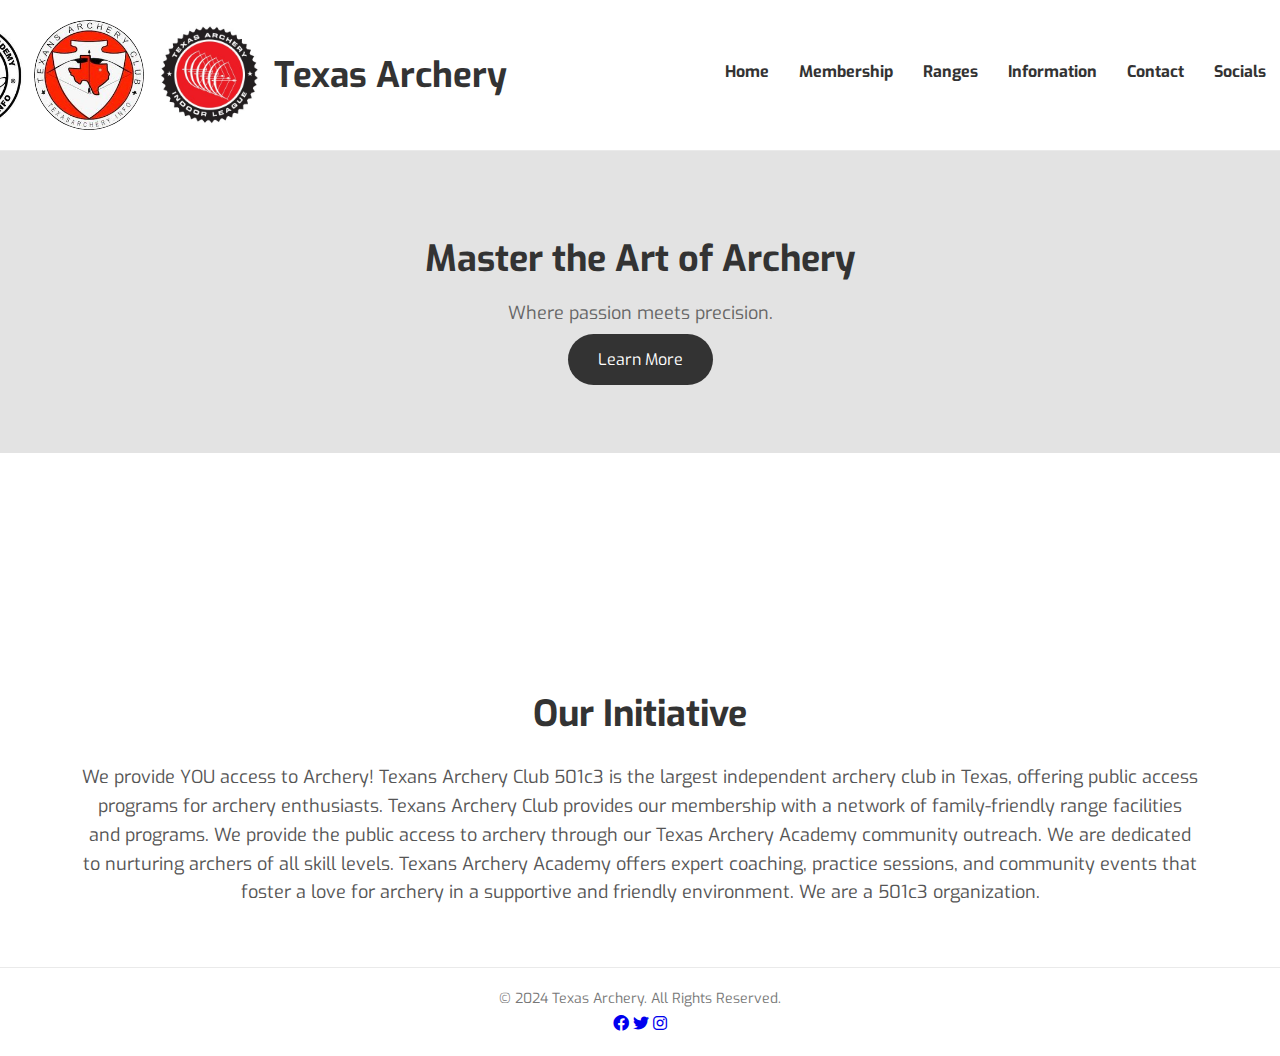
<file: index.html>
<!DOCTYPE html>
<html lang="en">
<head>
    <meta charset="UTF-8">
    <meta name="viewport" content="width=device-width, initial-scale=1.0">
    <link rel="icon" type="image/x-icon" href="images/CLUB.jpg"> <!-- The favicon for the website -->
    <title>Texas Archery</title>
    <link href="https://fonts.googleapis.com/css2?family=Exo:wght@400;700&display=swap" rel="stylesheet">
    <link rel="stylesheet" href="Spice.css">
    <link rel="stylesheet" href="https://cdnjs.cloudflare.com/ajax/libs/font-awesome/6.0.0-beta3/css/all.min.css">
    <!-- Facebook SDK -->
    <script async defer crossorigin="anonymous" src="https://connect.facebook.net/en_US/sdk.js#xfbml=1&version=v15.0" nonce="GxMcl8r5"></script>
</head>
<body>
    <header>
        <div class="container">
            <div class="image-container">
                <img src="images/ACAD.jpg" alt="Texas Archery Academy">
                <img src="images/CLUB.jpg" alt="Texas Archery Club">
                <img src="images/LEAG.jpg" alt="Texas Archery Indoor League">
            </div>
            <h1>Texas Archery</h1>
            <nav>
                <ul>
                    <li><a href="index.html">Home</a></li>
                    <li><a href="membership.html">Membership</a></li>
                    <li class="dropdown">
                        <a href="#ranges">Ranges<span class="dropdown-indicator"></span></a>
                        <div class="dropdown-content">
                            <a href="indoor-ranges.html">Indoor Ranges</a>
                            <a href="outdoor-ranges.html">Outdoor Ranges</a>
                        </div>
                    </li>
                    <li class="dropdown">
                        <a href="#">Information<span class="dropdown-indicator"></span></a>
                        <div class="dropdown-content">
                            <a href="about-us.html">Texas Archery</a>
                            <a href="events.html">Events</a>
                            <a href="shooters-club.html">Shooters Club</a>
                            <a href="FAQs.html">FAQs</a>
                        </div>
                    </li>
                    <li><a href="contact.html">Contact</a></li>
                    <li><a href="#" id="followUsBtn">Socials</a></li>
                </ul>
            </nav>
        </div>
    </header>

    <!-- Side Panel for Social Media Feeds -->
    <div id="socialMediaPanel" class="social-media-panel">
        <span class="closebtn" id="closePanel">&times;</span>
        <section id="social-media" class="social-media-feed">
            <div class="container">
                <div class="feed-container">
                    <!-- Facebook Feed 1 (Preview) -->
                    <div class="textwidget">
                        <iframe src="https://www.facebook.com/plugins/likebox.php?href=https%3A%2F%2Fwww.facebook.com%2Fpages%2FTexansArcheryClub%2F534836006552117&amp;width=242&amp;colorscheme=light&amp;show_faces=true&amp;border_color&amp;stream=true&amp;header=true&amp;height=427" scrolling="no" frameborder="0" style="border:none; overflow:hidden; width:100%; height:427px;" allowTransparency="true"></iframe><br>&nbsp;

                        <iframe src="https://www.facebook.com/plugins/likebox.php?href=https%3A%2F%2Fwww.facebook.com%2Fpages%2FTexasArcheryAcademy%2F129809500409213&amp;width=242&amp;colorscheme=light&amp;show_faces=true&amp;border_color&amp;stream=true&amp;header=true&amp;height=427" scrolling="no" frameborder="0" style="border:none; overflow:hidden; width:100%; height:427px;" allowTransparency="true"></iframe><br>&nbsp;
                        
                        <iframe src="https://www.facebook.com/plugins/likebox.php?href=https%3A%2F%2Fwww.facebook.com%2Fpages%2Farchery360%2F604995299538811&amp;width=242&amp;colorscheme=light&amp;show_faces=true&amp;border_color&amp;stream=true&amp;header=true&amp;height=427" scrolling="no" frameborder="0" style="border:none; overflow:hidden; width:100%; height:427px;" allowTransparency="true"></iframe><br>&nbsp;
                        
                        <iframe src="https://www.facebook.com/plugins/likebox.php?href=https%3A%2F%2Fwww.facebook.com%2FArchersQuest&amp;width=242&amp;colorscheme=light&amp;show_faces=true&amp;border_color&amp;stream=true&amp;header=true&amp;height=527" scrolling="no" frameborder="0" style="border:none; overflow:hidden; width:100%; height:527px;" allowTransparency="true"></iframe><br>&nbsp;
                    </div>
                    </div>
                </div>
            </div>
        </section>
    </div>

    <section id="home" class="hero">
        <div class="container">
            <h2>Master the Art of Archery</h2>
            <p>Where passion meets precision.</p>
            <a href="about-us.html" class="btn">Learn More</a>
        </div>
    </section>

    <section id="video" class="video-section">
        <div class="container">
            <video id="videoPlayer" autoplay loop muted playsinline>
                <source src="https://texasarchery.info/wp-content/uploads/2020/11/TEXAS-ARCHERY-ACADEMY-15-4.mp4?_=1" type="video/mp4">
                Your browser does not support the video tag.
            </video>
            <button class="mute-button" id="muteButton">
                <i class="fas fa-volume-up" id="volumeIcon"></i>
                <i class="fas fa-volume-mute" id="muteIcon"></i>
            </button>
        </div>
    </section>

    <section id="about" class="content">
        <div class="container">
            <h2>Our Initiative</h2>
            <p>We provide YOU access to Archery! Texans Archery Club 501c3 is the largest independent archery club in Texas, offering public access programs for archery enthusiasts. Texans Archery Club provides our membership with a network of family-friendly range facilities and programs. We provide the public access to archery through our Texas Archery Academy community outreach. We are dedicated to nurturing archers of all skill levels. Texans Archery Academy offers expert coaching, practice sessions, and community events that foster a love for archery in a supportive and friendly environment. We are a 501c3 organization.</p>
        </div>
    </section>

    <footer>
        <div class="container">
            <p>&copy; 2024 Texas Archery. All Rights Reserved.</p>
            <div class="social-media">
                <a href="#"><i class="fab fa-facebook"></i></a>
                <a href="#"><i class="fab fa-twitter"></i></a>
                <a href="https://www.instagram.com/texasarcheryacademy/?hl=en"><i class="fab fa-instagram"></i></a>
            </div>
        </div>
    </footer>

    <script>
        document.addEventListener('DOMContentLoaded', function() {
            const video = document.getElementById('videoPlayer');
            const muteButton = document.getElementById('muteButton');
            const volumeIcon = document.getElementById('volumeIcon');
            const muteIcon = document.getElementById('muteIcon');
            const followUsBtn = document.getElementById('followUsBtn');
            const socialMediaPanel = document.getElementById('socialMediaPanel');
            const closePanel = document.getElementById('closePanel');

            muteButton.addEventListener('click', function() {
                if (video.muted) {
                    video.muted = false;
                    volumeIcon.style.display = 'block';
                    muteIcon.style.display = 'none';
                } else {
                    video.muted = true;
                    volumeIcon.style.display = 'none';
                    muteIcon.style.display = 'block';
                }
            });

            followUsBtn.addEventListener('click', function() {
                socialMediaPanel.style.width = 'clamp(300px, 5vw, 200px)'; // Adjust width as needed
            });

            closePanel.addEventListener('click', function() {
                socialMediaPanel.style.width = '0';
            });

            // Close the panel when clicking outside of it
            document.addEventListener('click', function(event) {
            // Check if the clicked target is not the panel or the follow button
                if (!socialMediaPanel.contains(event.target) && event.target !== followUsBtn) {
                socialMediaPanel.style.width = '0';
                }
            });

        });
    </script>
</body>
</html>
</file>
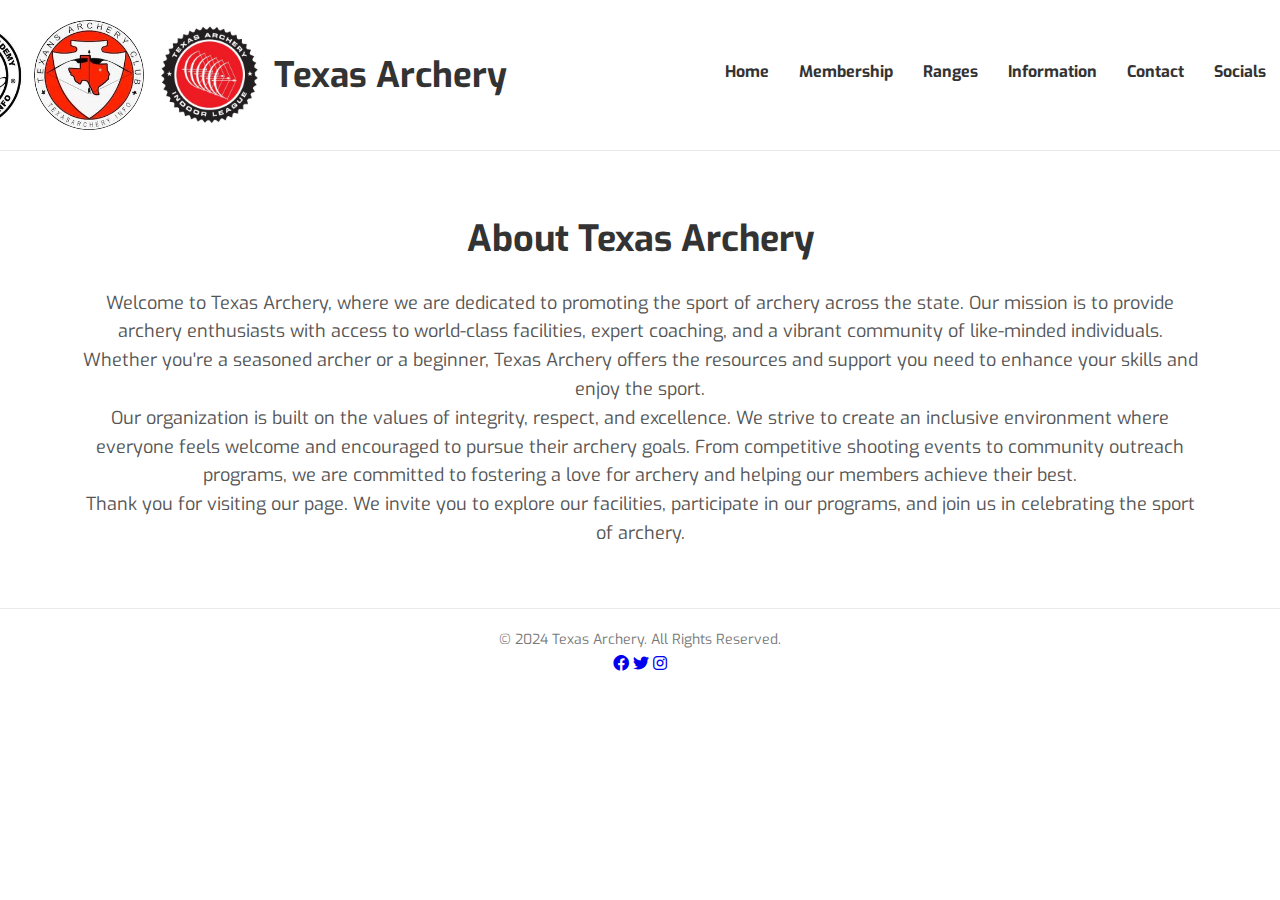
<file: about-us.html>
<!DOCTYPE html>
<html lang="en">
<head>
    <meta charset="UTF-8">
    <meta name="viewport" content="width=device-width, initial-scale=1.0">
    <link rel="icon" type="image/x-icon" href="images/CLUB.jpg"> <!-- The favicon for the website -->
    <title>About Us</title>
    <link href="https://fonts.googleapis.com/css2?family=Exo:wght@400;700&display=swap" rel="stylesheet">
    <link rel="stylesheet" href="Spice.css">
    <link rel="stylesheet" href="https://cdnjs.cloudflare.com/ajax/libs/font-awesome/6.0.0-beta3/css/all.min.css">
    <!-- Facebook SDK -->
    <script async defer crossorigin="anonymous" src="https://connect.facebook.net/en_US/sdk.js#xfbml=1&version=v15.0" nonce="GxMcl8r5"></script>
</head>
<body>
    <header>
        <div class="container">
            <div class="image-container">
                <img src="images/ACAD.jpg" alt="Texas Archery Academy">
                <img src="images/CLUB.jpg" alt="Texas Archery Club">
                <img src="images/LEAG.jpg" alt="Texas Archery Indoor League">
            </div>
            <h1>Texas Archery</h1>
            <nav>
                <ul>
                    <li><a href="index.html">Home</a></li>
                    <li><a href="membership.html">Membership</a></li>
                    <li class="dropdown">
                        <a href="#ranges">Ranges<span class="dropdown-indicator"></span></a>
                        <div class="dropdown-content">
                            <a href="indoor-ranges.html">Indoor Ranges</a>
                            <a href="outdoor-ranges.html">Outdoor Ranges</a>
                        </div>
                    </li>
                    <li class="dropdown">
                        <a href="#">Information<span class="dropdown-indicator"></span></a>
                        <div class="dropdown-content">
                            <a href="about-us.html">Texas Archery</a>
                            <a href="events.html">Events</a>
                            <a href="shooters-club.html">Shooters Club</a>
                            <a href="FAQs.html">FAQs</a>
                        </div>
                    </li>
                    <li><a href="contact.html">Contact</a></li>
                    <li><a href="#" id="followUsBtn">Socials</a></li>
                </ul>
            </nav>
        </div>
    </header>

        <!-- Side Panel for Social Media Feeds -->
    <div id="socialMediaPanel" class="social-media-panel">
        <span class="closebtn" id="closePanel">&times;</span>
        <section id="social-media" class="social-media-feed">
            <div class="container">
                <div class="feed-container">
                    <!-- Facebook Feed (Preview) -->
                    <div class="feed facebook-feed">
                        <div class="textwidget">
                            <iframe src="https://www.facebook.com/plugins/likebox.php?href=https%3A%2F%2Fwww.facebook.com%2Fpages%2FTexansArcheryClub%2F534836006552117&amp;width=242&amp;colorscheme=light&amp;show_faces=true&amp;border_color&amp;stream=true&amp;header=true&amp;height=427" scrolling="no" frameborder="0" style="border:none; overflow:hidden; width:100%; height:427px;" allowTransparency="true"></iframe><br>&nbsp;

                            <iframe src="https://www.facebook.com/plugins/likebox.php?href=https%3A%2F%2Fwww.facebook.com%2Fpages%2FTexasArcheryAcademy%2F129809500409213&amp;width=242&amp;colorscheme=light&amp;show_faces=true&amp;border_color&amp;stream=true&amp;header=true&amp;height=427" scrolling="no" frameborder="0" style="border:none; overflow:hidden; width:100%; height:427px;" allowTransparency="true"></iframe><br>&nbsp;
                            
                            <iframe src="https://www.facebook.com/plugins/likebox.php?href=https%3A%2F%2Fwww.facebook.com%2Fpages%2Farchery360%2F604995299538811&amp;width=242&amp;colorscheme=light&amp;show_faces=true&amp;border_color&amp;stream=true&amp;header=true&amp;height=427" scrolling="no" frameborder="0" style="border:none; overflow:hidden; width:100%; height:427px;" allowTransparency="true"></iframe><br>&nbsp;
                            
                            <iframe src="https://www.facebook.com/plugins/likebox.php?href=https%3A%2F%2Fwww.facebook.com%2FArchersQuest&amp;width=242&amp;colorscheme=light&amp;show_faces=true&amp;border_color&amp;stream=true&amp;header=true&amp;height=527" scrolling="no" frameborder="0" style="border:none; overflow:hidden; width:100%; height:527px;" allowTransparency="true"></iframe><br>&nbsp;
                        </div>
                    </div>
                </div>
            </div>
        </section>
    </div>

    <section id="about-us" class="content">
        <div class="container">
            <h2>About Texas Archery</h2>
            <p>Welcome to Texas Archery, where we are dedicated to promoting the sport of archery across the state. Our mission is to provide archery enthusiasts with access to world-class facilities, expert coaching, and a vibrant community of like-minded individuals. Whether you're a seasoned archer or a beginner, Texas Archery offers the resources and support you need to enhance your skills and enjoy the sport.</p>
            <p>Our organization is built on the values of integrity, respect, and excellence. We strive to create an inclusive environment where everyone feels welcome and encouraged to pursue their archery goals. From competitive shooting events to community outreach programs, we are committed to fostering a love for archery and helping our members achieve their best.</p>
            <p>Thank you for visiting our page. We invite you to explore our facilities, participate in our programs, and join us in celebrating the sport of archery.</p>
        </div>
    </section>

</body>

<footer>
    <div class="container">
        <p>&copy; 2024 Texas Archery. All Rights Reserved.</p>
        <div class="social-media">
            <a href="#"><i class="fab fa-facebook"></i></a>
            <a href="#"><i class="fab fa-twitter"></i></a>
            <a href="https://www.instagram.com/texasarcheryacademy/?hl=en"><i class="fab fa-instagram"></i></a>
        </div>
    </div>
</footer>

<script>
    document.addEventListener('DOMContentLoaded', function() {
        const followUsBtn = document.getElementById('followUsBtn');
        const socialMediaPanel = document.getElementById('socialMediaPanel');
        const closePanel = document.getElementById('closePanel');

        // When the "Follow Us" button is clicked, open the side panel
        followUsBtn.addEventListener('click', function() {
            socialMediaPanel.style.width = 'clamp(300px, 5vw, 200px)'; // Adjust width of side panel as needed
        });

        // When the close button is clicked, close the side panel
        closePanel.addEventListener('click', function() {
            socialMediaPanel.style.width = '0';
        });

        // Close the panel when clicking outside of it
        document.addEventListener('click', function(event) {
            // Check if the clicked target is not the panel or the follow button
            if (!socialMediaPanel.contains(event.target) && event.target !== followUsBtn) {
                socialMediaPanel.style.width = '0';
            }
        });
    });
</script>


</html>
</file>
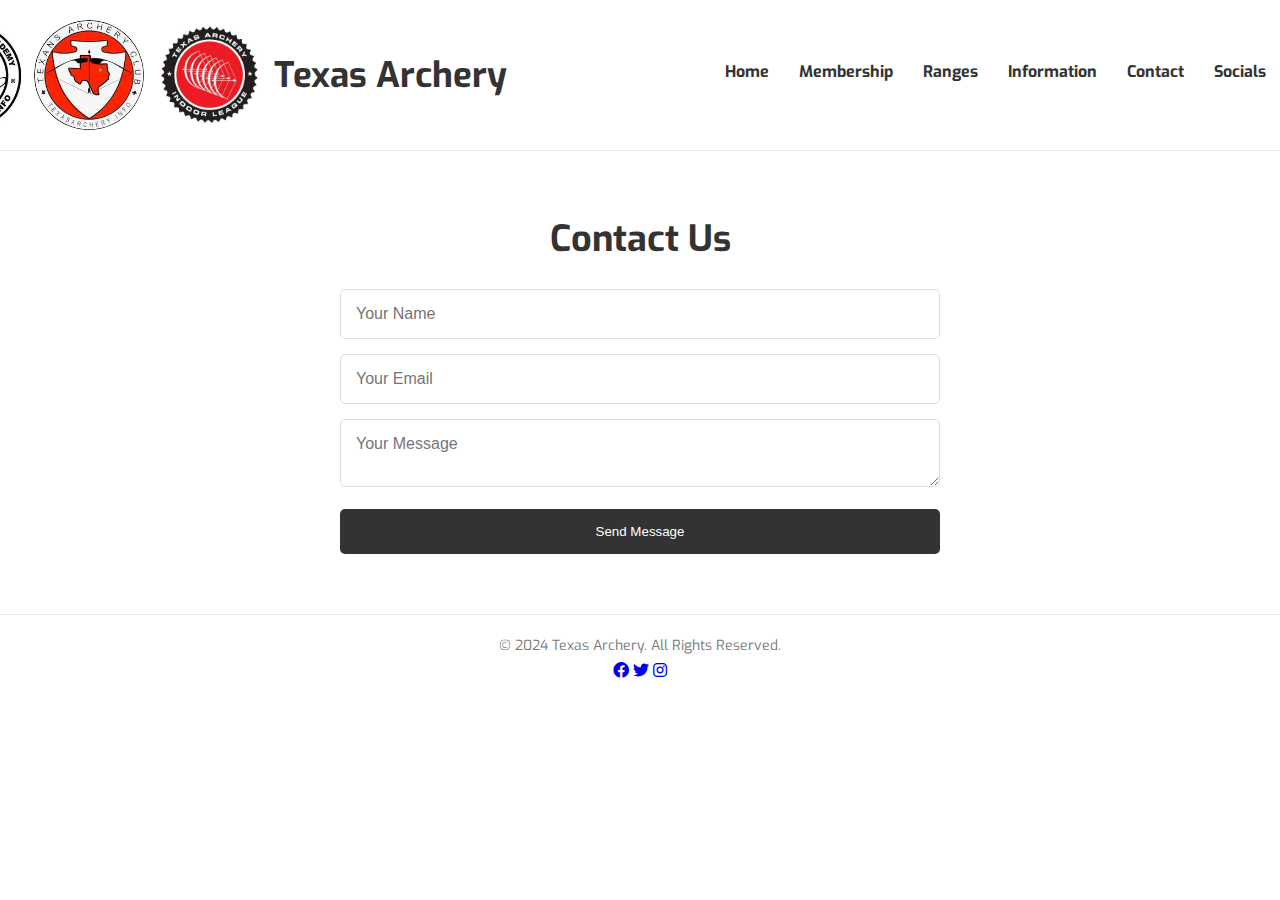
<file: contact.html>
<!DOCTYPE html>
<html lang="en">
<head>
    <meta charset="UTF-8">
    <meta name="viewport" content="width=device-width, initial-scale=1.0">
    <link rel="icon" type="image/x-icon" href="images/CLUB.jpg"> <!-- The favicon for the website -->
    <title>Contact</title>
    <link href="https://fonts.googleapis.com/css2?family=Exo:wght@400;700&display=swap" rel="stylesheet">
    <link rel="stylesheet" href="Spice.css">
    <link rel="stylesheet" href="https://cdnjs.cloudflare.com/ajax/libs/font-awesome/6.0.0-beta3/css/all.min.css">
    <!-- Facebook SDK -->
    <script async defer crossorigin="anonymous" src="https://connect.facebook.net/en_US/sdk.js#xfbml=1&version=v15.0" nonce="GxMcl8r5"></script>
</head>
<body>
    <header>
        <div class="container">
            <div class="image-container">
                <img src="images/ACAD.jpg" alt="Texas Archery Academy">
                <img src="images/CLUB.jpg" alt="Texas Archery Club">
                <img src="images/LEAG.jpg" alt="Texas Archery Indoor League">
            </div>
            <h1>Texas Archery</h1>
            <nav>
                <ul>
                    <li><a href="index.html">Home</a></li>
                    <li><a href="membership.html">Membership</a></li>
                    <li class="dropdown">
                        <a href="#ranges">Ranges<span class="dropdown-indicator"></span></a>
                        <div class="dropdown-content">
                            <a href="indoor-ranges.html">Indoor Ranges</a>
                            <a href="outdoor-ranges.html">Outdoor Ranges</a>
                        </div>
                    </li>
                    <li class="dropdown">
                        <a href="#">Information<span class="dropdown-indicator"></span></a>
                        <div class="dropdown-content">
                            <a href="about-us.html">Texas Archery</a>
                            <a href="events.html">Events</a>
                            <a href="shooters-club.html">Shooters Club</a>
                            <a href="FAQs.html">FAQs</a>
                        </div>
                    </li>
                    <li><a href="contact.html">Contact</a></li>
                    <li><a href="#" id="followUsBtn">Socials</a></li>
                </ul>
            </nav>
        </div>
    </header>

        <!-- Side Panel for Social Media Feeds -->
    <div id="socialMediaPanel" class="social-media-panel">
        <span class="closebtn" id="closePanel">&times;</span>
        <section id="social-media" class="social-media-feed">
            <div class="container">
                <div class="feed-container">
                    <!-- Facebook Feed 1 (Preview) -->
                    <div class="feed facebook-feed">
                        <div class="textwidget">
                            <iframe src="https://www.facebook.com/plugins/likebox.php?href=https%3A%2F%2Fwww.facebook.com%2Fpages%2FTexansArcheryClub%2F534836006552117&amp;width=242&amp;colorscheme=light&amp;show_faces=true&amp;border_color&amp;stream=true&amp;header=true&amp;height=427" scrolling="no" frameborder="0" style="border:none; overflow:hidden; width:100%; height:427px;" allowTransparency="true"></iframe><br>&nbsp;

                            <iframe src="https://www.facebook.com/plugins/likebox.php?href=https%3A%2F%2Fwww.facebook.com%2Fpages%2FTexasArcheryAcademy%2F129809500409213&amp;width=242&amp;colorscheme=light&amp;show_faces=true&amp;border_color&amp;stream=true&amp;header=true&amp;height=427" scrolling="no" frameborder="0" style="border:none; overflow:hidden; width:100%; height:427px;" allowTransparency="true"></iframe><br>&nbsp;
                            
                            <iframe src="https://www.facebook.com/plugins/likebox.php?href=https%3A%2F%2Fwww.facebook.com%2Fpages%2Farchery360%2F604995299538811&amp;width=242&amp;colorscheme=light&amp;show_faces=true&amp;border_color&amp;stream=true&amp;header=true&amp;height=427" scrolling="no" frameborder="0" style="border:none; overflow:hidden; width:100%; height:427px;" allowTransparency="true"></iframe><br>&nbsp;
                            
                            <iframe src="https://www.facebook.com/plugins/likebox.php?href=https%3A%2F%2Fwww.facebook.com%2FArchersQuest&amp;width=242&amp;colorscheme=light&amp;show_faces=true&amp;border_color&amp;stream=true&amp;header=true&amp;height=527" scrolling="no" frameborder="0" style="border:none; overflow:hidden; width:100%; height:527px;" allowTransparency="true"></iframe><br>&nbsp;
                        </div>
                    </div>
                </div>
            </div>
        </section>
    </div>

<section id="contact" class="content">
    <div class="container">
        <h2>Contact Us</h2>
            <form action="submit_form.php" method="post">
            <div class="form-group">
                <input type="text" id="name" name="name" placeholder="Your Name" required>
            </div>
            <div class="form-group">
                <input type="email" id="email" name="email" placeholder="Your Email" required>
            </div>
            <div class="form-group">
                <textarea id="message" name="message" placeholder="Your Message" required></textarea>
            </div>
            <button type="submit" class="btn">Send Message</button>
        </form>
    </div>
</section>

<footer>
    <div class="container">
        <p>&copy; 2024 Texas Archery. All Rights Reserved.</p>
        <div class="social-media">
            <a href="#"><i class="fab fa-facebook"></i></a>
            <a href="#"><i class="fab fa-twitter"></i></a>
            <a href="https://www.instagram.com/texasarcheryacademy/?hl=en"><i class="fab fa-instagram"></i></a>
        </div>
    </div>
</footer>

<script>
    document.addEventListener('DOMContentLoaded', function() {
        const followUsBtn = document.getElementById('followUsBtn');
        const socialMediaPanel = document.getElementById('socialMediaPanel');
        const closePanel = document.getElementById('closePanel');

        // When the "Follow Us" button is clicked, open the side panel
        followUsBtn.addEventListener('click', function() {
            socialMediaPanel.style.width = 'clamp(300px, 5vw, 200px)'; // Adjust width of side panel as needed
        });

        // When the close button is clicked, close the side panel
        closePanel.addEventListener('click', function() {
            socialMediaPanel.style.width = '0';
        });

        // Close the panel when clicking outside of it
        document.addEventListener('click', function(event) {
            // Check if the clicked target is not the panel or the follow button
            if (!socialMediaPanel.contains(event.target) && event.target !== followUsBtn) {
                socialMediaPanel.style.width = '0';
            }
        });
    });
</script>
</file>
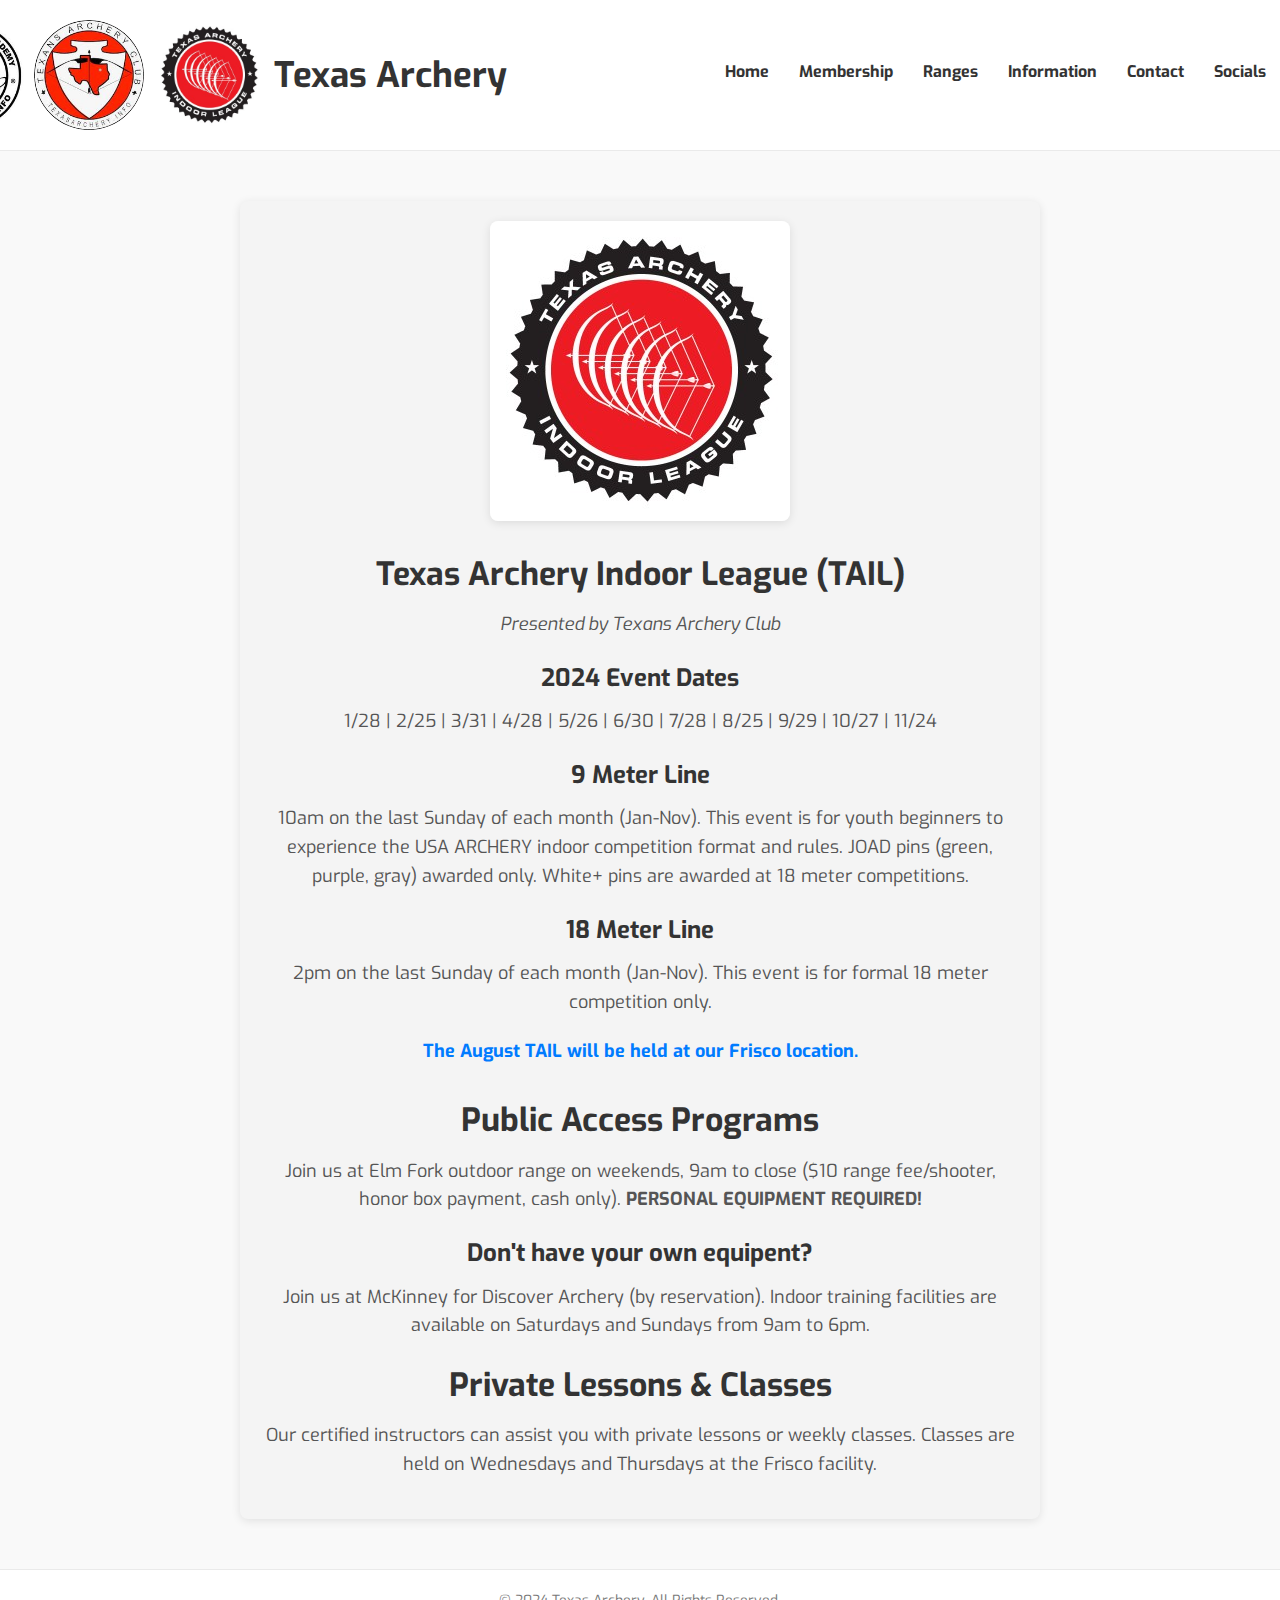
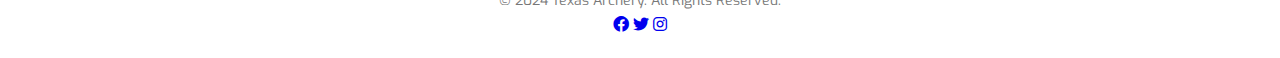
<file: events.html>
<!DOCTYPE html>
<html lang="en">
<head>
    <meta charset="UTF-8">
    <meta name="viewport" content="width=device-width, initial-scale=1.0">
    <link rel="icon" type="image/x-icon" href="images/CLUB.jpg"> <!-- The favicon for the website -->
    <title>Texas Archery</title>
    <link href="https://fonts.googleapis.com/css2?family=Exo:wght@400;700&display=swap" rel="stylesheet">
    <link rel="stylesheet" href="Spice.css">
    <link rel="stylesheet" href="https://cdnjs.cloudflare.com/ajax/libs/font-awesome/6.0.0-beta3/css/all.min.css">
    <!-- Facebook SDK -->
    <script async defer crossorigin="anonymous" src="https://connect.facebook.net/en_US/sdk.js#xfbml=1&version=v15.0" nonce="GxMcl8r5"></script>
</head>
<body>
    <header>
        <div class="container">
            <div class="image-container">
                <img src="images/ACAD.jpg" alt="Texas Archery Academy">
                <img src="images/CLUB.jpg" alt="Texas Archery Club">
                <img src="images/LEAG.jpg" alt="Texas Archery Indoor League">
            </div>
            <h1>Texas Archery</h1>
            <nav>
                <ul>
                    <li><a href="index.html">Home</a></li>
                    <li><a href="membership.html">Membership</a></li>
                    <li class="dropdown">
                        <a href="#ranges">Ranges<span class="dropdown-indicator"></span></a>
                        <div class="dropdown-content">
                            <a href="indoor-ranges.html">Indoor Ranges</a>
                            <a href="outdoor-ranges.html">Outdoor Ranges</a>
                        </div>
                    </li>
                    <li class="dropdown">
                        <a href="#">Information<span class="dropdown-indicator"></span></a>
                        <div class="dropdown-content">
                            <a href="about-us.html">Texas Archery</a>
                            <a href="events.html">Events</a>
                            <a href="shooters-club.html">Shooters Club</a>
                            <a href="FAQs.html">FAQs</a>
                        </div>
                    </li>
                    <li><a href="contact.html">Contact</a></li>
                    <li><a href="#" id="followUsBtn">Socials</a></li>
                </ul>
            </nav>
        </div>
    </header>

    <!-- Side Panel for Social Media Feeds -->
    <div id="socialMediaPanel" class="social-media-panel">
        <span class="closebtn" id="closePanel">&times;</span>
        <section id="social-media" class="social-media-feed">
            <div class="container">
                <div class="feed-container">
                    <!-- Facebook Feed 1 (Preview) -->
                    <div class="feed facebook-feed">
                        <div class="textwidget">
                            <iframe src="https://www.facebook.com/plugins/likebox.php?href=https%3A%2F%2Fwww.facebook.com%2Fpages%2FTexansArcheryClub%2F534836006552117&amp;width=242&amp;colorscheme=light&amp;show_faces=true&amp;border_color&amp;stream=true&amp;header=true&amp;height=427" scrolling="no" frameborder="0" style="border:none; overflow:hidden; width:100%; height:427px;" allowTransparency="true"></iframe><br>&nbsp;

                            <iframe src="https://www.facebook.com/plugins/likebox.php?href=https%3A%2F%2Fwww.facebook.com%2Fpages%2FTexasArcheryAcademy%2F129809500409213&amp;width=242&amp;colorscheme=light&amp;show_faces=true&amp;border_color&amp;stream=true&amp;header=true&amp;height=427" scrolling="no" frameborder="0" style="border:none; overflow:hidden; width:100%; height:427px;" allowTransparency="true"></iframe><br>&nbsp;
                            
                            <iframe src="https://www.facebook.com/plugins/likebox.php?href=https%3A%2F%2Fwww.facebook.com%2Fpages%2Farchery360%2F604995299538811&amp;width=242&amp;colorscheme=light&amp;show_faces=true&amp;border_color&amp;stream=true&amp;header=true&amp;height=427" scrolling="no" frameborder="0" style="border:none; overflow:hidden; width:100%; height:427px;" allowTransparency="true"></iframe><br>&nbsp;
                            
                            <iframe src="https://www.facebook.com/plugins/likebox.php?href=https%3A%2F%2Fwww.facebook.com%2FArchersQuest&amp;width=242&amp;colorscheme=light&amp;show_faces=true&amp;border_color&amp;stream=true&amp;header=true&amp;height=527" scrolling="no" frameborder="0" style="border:none; overflow:hidden; width:100%; height:527px;" allowTransparency="true"></iframe><br>&nbsp;
                        </div>
                    </div>
                </div>
            </div>
        </section>
    </div>

    <main>
        <section class="events-section">
            <!-- Added LEAG.jpg above the TAIL section -->
            <div class="league-image">
                <img src="images/LEAG.jpg" alt="Texas Archery Indoor League">
            </div>

            <h2>Texas Archery Indoor League (TAIL)</h2>
            <p class="lead-text">Presented by Texans Archery Club</p>

            <div class="event-details">
                <h3>2024 Event Dates</h3>
                <p>1/28 | 2/25 | 3/31 | 4/28 | 5/26 | 6/30 | 7/28 | 8/25 | 9/29 | 10/27 | 11/24</p>

                <div class="event-info">
                    <h4>9 Meter Line</h4>
                    <p>10am on the last Sunday of each month (Jan-Nov). This event is for youth beginners to experience the USA ARCHERY indoor competition format and rules. JOAD pins (green, purple, gray) awarded only. White+ pins are awarded at 18 meter competitions.</p>

                    <h4>18 Meter Line</h4>
                    <p>2pm on the last Sunday of each month (Jan-Nov). This event is for formal 18 meter competition only.</p>

                    <p class="highlight">The August TAIL will be held at our Frisco location.</p>
                </div>

                </div>

            <div class="programs-section">
                <h2>Public Access Programs</h2>
                <div class="program-details">
                    <p>Join us at Elm Fork outdoor range on weekends, 9am to close ($10 range fee/shooter, honor box payment, cash only). <b>PERSONAL EQUIPMENT REQUIRED!</b>
                    <h3>Don't have your own equipent?</h3>
                    <p>Join us at McKinney for Discover Archery (by reservation). Indoor training facilities are available on Saturdays and Sundays from 9am to 6pm.</p>

                    <h2>Private Lessons & Classes</h2>
                    <p>Our certified instructors can assist you with private lessons or weekly classes. Classes are held on Wednesdays and Thursdays at the Frisco facility.</p>
                </div>
            </div>
        </section>
    </main>

    <footer>
        <div class="container">
            <p>&copy; 2024 Texas Archery. All Rights Reserved.</p>
            <div class="social-media">
                <a href="#"><i class="fab fa-facebook"></i></a>
                <a href="#"><i class="fab fa-twitter"></i></a>
                <a href="https://www.instagram.com/texasarcheryacademy/?hl=en"><i class="fab fa-instagram"></i></a>
            </div>
        </div>
    </footer>

    <script>
        document.addEventListener('DOMContentLoaded', function() {
            const followUsBtn = document.getElementById('followUsBtn');
            const socialMediaPanel = document.getElementById('socialMediaPanel');
            const closePanel = document.getElementById('closePanel');
    
            // When the "Follow Us" button is clicked, open the side panel
            followUsBtn.addEventListener('click', function() {
                socialMediaPanel.style.width = 'clamp(300px, 5vw, 200px)'; // Adjust width of side panel as needed
            });
    
            // When the close button is clicked, close the side panel
            closePanel.addEventListener('click', function() {
                socialMediaPanel.style.width = '0';
            });
    
            // Close the panel when clicking outside of it
            document.addEventListener('click', function(event) {
                // Check if the clicked target is not the panel or the follow button
                if (!socialMediaPanel.contains(event.target) && event.target !== followUsBtn) {
                    socialMediaPanel.style.width = '0';
                }
            });
        });
    </script>
    

</body>

</html>
</file>
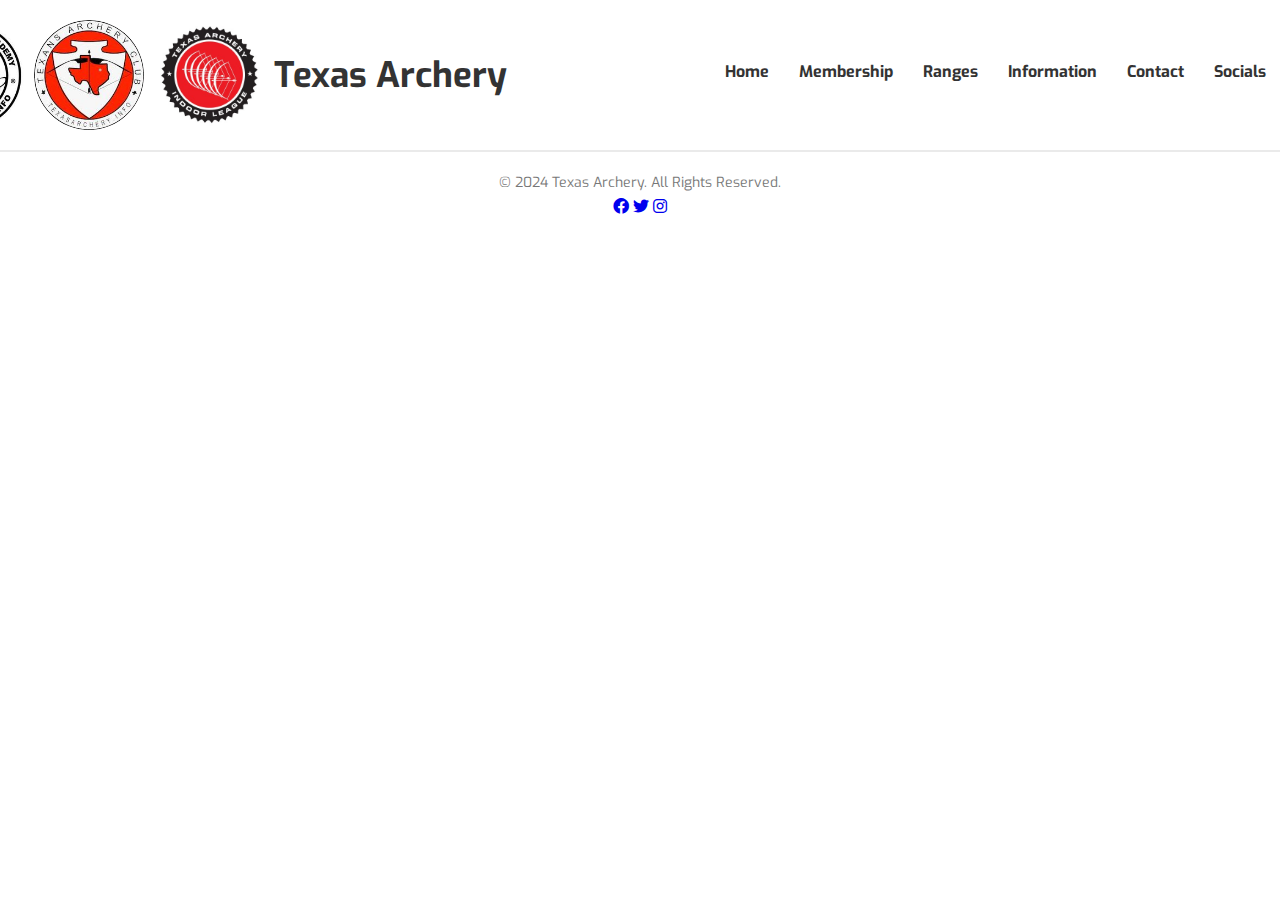
<file: FAQs.html>
<!DOCTYPE html>
<html lang="en">
<head>
    <meta charset="UTF-8">
    <meta name="viewport" content="width=device-width, initial-scale=1.0">
    <link rel="icon" type="image/x-icon" href="images/CLUB.jpg"> <!-- The favicon for the website -->
    <title>FAQs</title>
    <link href="https://fonts.googleapis.com/css2?family=Exo:wght@400;700&display=swap" rel="stylesheet">
    <link rel="stylesheet" href="Spice.css">
    <link rel="stylesheet" href="https://cdnjs.cloudflare.com/ajax/libs/font-awesome/6.0.0-beta3/css/all.min.css">
    <!-- Facebook SDK -->
    <script async defer crossorigin="anonymous" src="https://connect.facebook.net/en_US/sdk.js#xfbml=1&version=v15.0" nonce="GxMcl8r5"></script>
</head>
<body>
    <header>
        <div class="container">
            <div class="image-container">
                <img src="images/ACAD.jpg" alt="Texas Archery Academy">
                <img src="images/CLUB.jpg" alt="Texas Archery Club">
                <img src="images/LEAG.jpg" alt="Texas Archery Indoor League">
            </div>
            <h1>Texas Archery</h1>
            <nav>
                <ul>
                    <li><a href="index.html">Home</a></li>
                    <li><a href="membership.html">Membership</a></li>
                    <li class="dropdown">
                        <a href="#ranges">Ranges<span class="dropdown-indicator"></span></a>
                        <div class="dropdown-content">
                            <a href="indoor-ranges.html">Indoor Ranges</a>
                            <a href="outdoor-ranges.html">Outdoor Ranges</a>
                        </div>
                    </li>
                    <li class="dropdown">
                        <a href="#">Information<span class="dropdown-indicator"></span></a>
                        <div class="dropdown-content">
                            <a href="about-us.html">Texas Archery</a>
                            <a href="events.html">Events</a>
                            <a href="shooters-club.html">Shooters Club</a>
                            <a href="FAQs.html">FAQs</a>
                        </div>
                    </li>
                    <li><a href="contact.html">Contact</a></li>
                    <li><a href="#" id="followUsBtn">Socials</a></li>
                </ul>
            </nav>
        </div>
    </header>

        <!-- Side Panel for Social Media Feeds -->
    <div id="socialMediaPanel" class="social-media-panel">
        <span class="closebtn" id="closePanel">&times;</span>
        <section id="social-media" class="social-media-feed">
            <div class="container">
                <div class="feed-container">
                    <!-- Facebook Feed 1 (Preview) -->
                    <div class="feed facebook-feed">
                        <div class="textwidget">
                            <iframe src="https://www.facebook.com/plugins/likebox.php?href=https%3A%2F%2Fwww.facebook.com%2Fpages%2FTexansArcheryClub%2F534836006552117&amp;width=242&amp;colorscheme=light&amp;show_faces=true&amp;border_color&amp;stream=true&amp;header=true&amp;height=427" scrolling="no" frameborder="0" style="border:none; overflow:hidden; width:100%; height:427px;" allowTransparency="true"></iframe><br>&nbsp;

                            <iframe src="https://www.facebook.com/plugins/likebox.php?href=https%3A%2F%2Fwww.facebook.com%2Fpages%2FTexasArcheryAcademy%2F129809500409213&amp;width=242&amp;colorscheme=light&amp;show_faces=true&amp;border_color&amp;stream=true&amp;header=true&amp;height=427" scrolling="no" frameborder="0" style="border:none; overflow:hidden; width:100%; height:427px;" allowTransparency="true"></iframe><br>&nbsp;
                            
                            <iframe src="https://www.facebook.com/plugins/likebox.php?href=https%3A%2F%2Fwww.facebook.com%2Fpages%2Farchery360%2F604995299538811&amp;width=242&amp;colorscheme=light&amp;show_faces=true&amp;border_color&amp;stream=true&amp;header=true&amp;height=427" scrolling="no" frameborder="0" style="border:none; overflow:hidden; width:100%; height:427px;" allowTransparency="true"></iframe><br>&nbsp;
                            
                            <iframe src="https://www.facebook.com/plugins/likebox.php?href=https%3A%2F%2Fwww.facebook.com%2FArchersQuest&amp;width=242&amp;colorscheme=light&amp;show_faces=true&amp;border_color&amp;stream=true&amp;header=true&amp;height=527" scrolling="no" frameborder="0" style="border:none; overflow:hidden; width:100%; height:527px;" allowTransparency="true"></iframe><br>&nbsp;
                        </div>
                    </div>
                </div>
            </div>
        </section>
    </div>


    <footer>
        <div class="container">
            <p>&copy; 2024 Texas Archery. All Rights Reserved.</p>
            <div class="social-media">
                <a href="#"><i class="fab fa-facebook"></i></a>
                <a href="#"><i class="fab fa-twitter"></i></a>
                <a href="https://www.instagram.com/texasarcheryacademy/?hl=en"><i class="fab fa-instagram"></i></a>
            </div>
        </div>
    </footer>

    <script>
        document.addEventListener('DOMContentLoaded', function() {
            const followUsBtn = document.getElementById('followUsBtn');
            const socialMediaPanel = document.getElementById('socialMediaPanel');
            const closePanel = document.getElementById('closePanel');
    
            // When the "Follow Us" button is clicked, open the side panel
            followUsBtn.addEventListener('click', function() {
                socialMediaPanel.style.width = 'clamp(300px, 5vw, 200px)'; // Adjust width of side panel as needed
            });
    
            // When the close button is clicked, close the side panel
            closePanel.addEventListener('click', function() {
                socialMediaPanel.style.width = '0';
            });
    
            // Close the panel when clicking outside of it
            document.addEventListener('click', function(event) {
                // Check if the clicked target is not the panel or the follow button
                if (!socialMediaPanel.contains(event.target) && event.target !== followUsBtn) {
                    socialMediaPanel.style.width = '0';
                }
            });
        });
    </script>
</file>
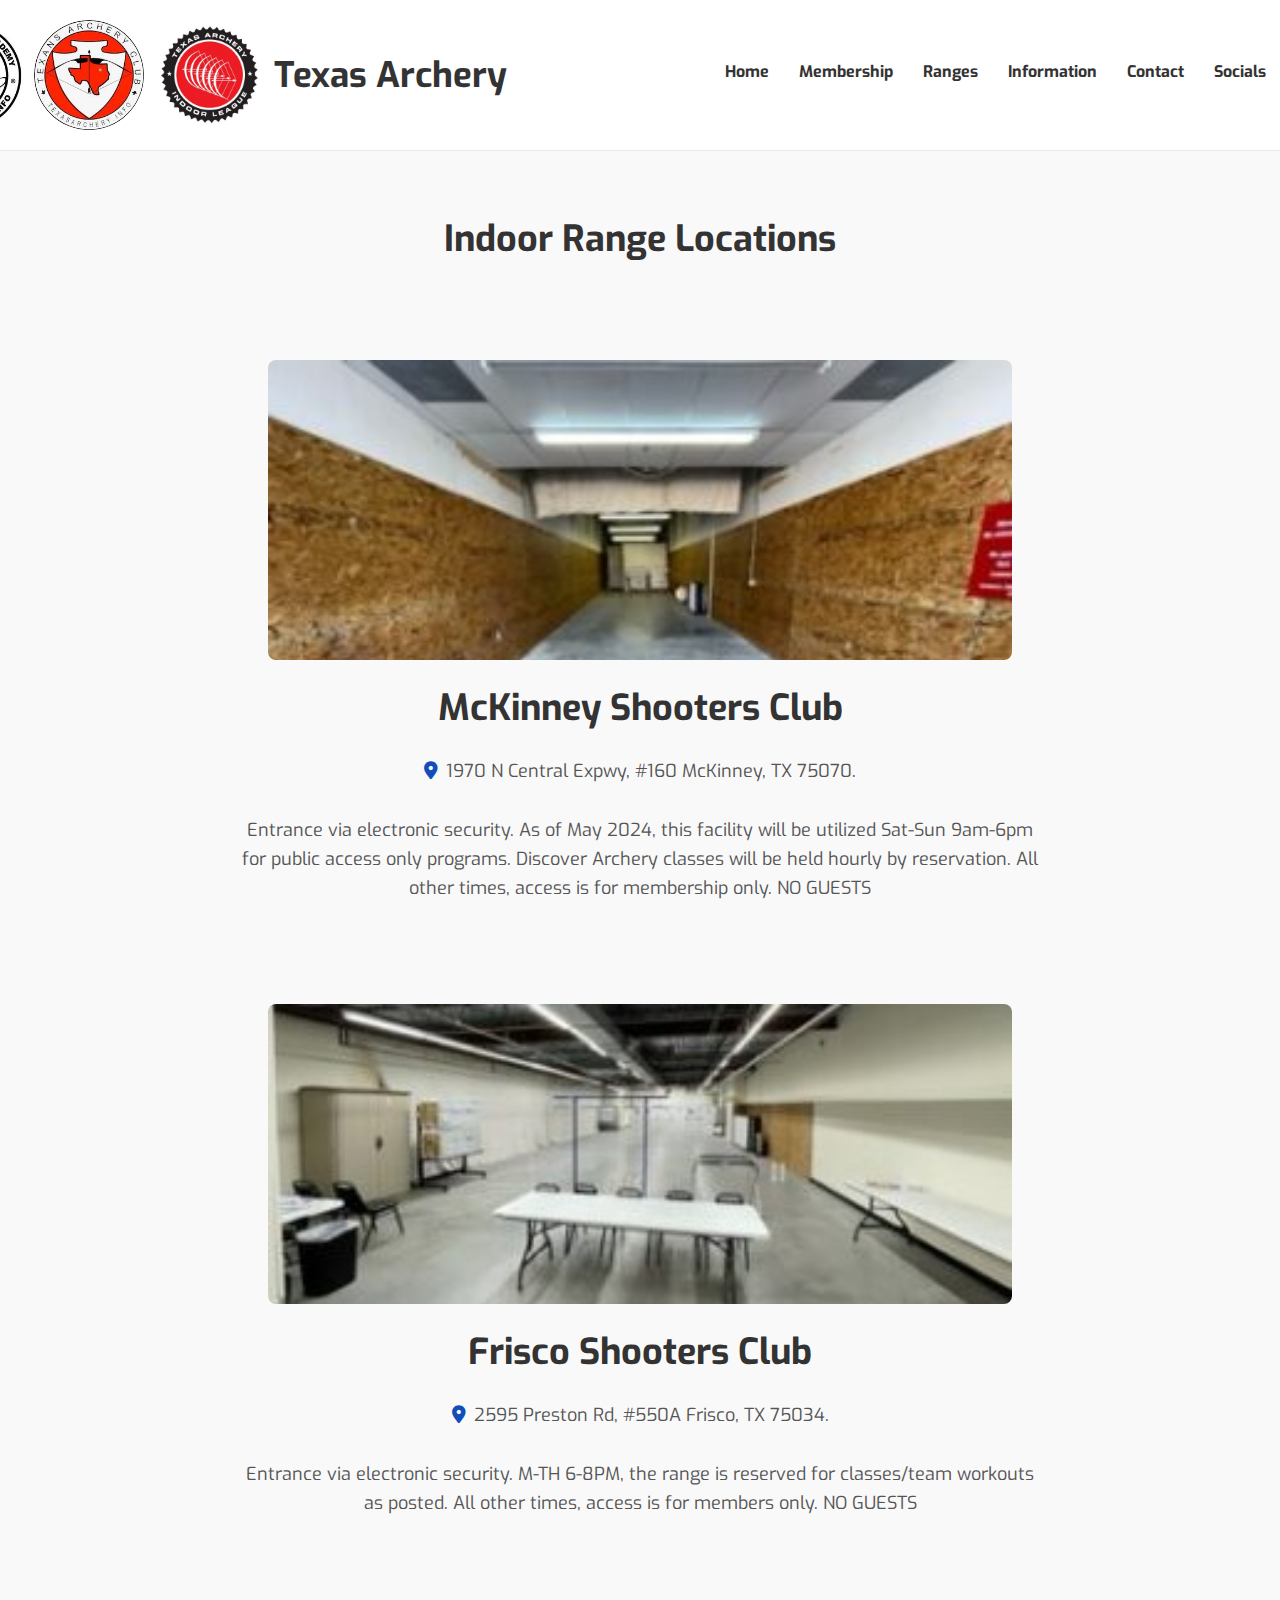
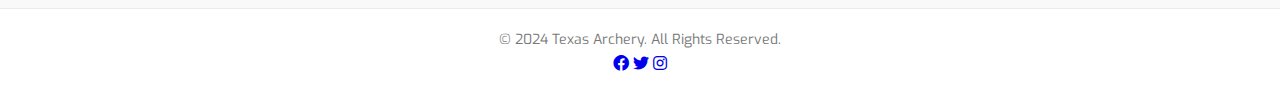
<file: indoor-ranges.html>
<!DOCTYPE html>
<html lang="en">
<head>
    <meta charset="UTF-8">
    <meta name="viewport" content="width=device-width, initial-scale=1.0">
    <link rel="icon" type="image/x-icon" href="images/CLUB.jpg"> <!-- The favicon for the website -->
    <title>Indoor Ranges</title>
    <link href="https://fonts.googleapis.com/css2?family=Exo:wght@400;700&display=swap" rel="stylesheet">
    <link rel="stylesheet" href="Spice.css">
    <link rel="stylesheet" href="https://cdnjs.cloudflare.com/ajax/libs/font-awesome/6.0.0-beta3/css/all.min.css">
    <!-- Facebook SDK -->
    <script async defer crossorigin="anonymous" src="https://connect.facebook.net/en_US/sdk.js#xfbml=1&version=v15.0" nonce="GxMcl8r5"></script>
</head>
<body>
    <header>
        <div class="container">
            <div class="image-container">
                <img src="images/ACAD.jpg" alt="Texas Archery Academy">
                <img src="images/CLUB.jpg" alt="Texas Archery Club">
                <img src="images/LEAG.jpg" alt="Texas Archery Indoor League">
            </div>
            <h1>Texas Archery</h1>
            <nav>
                <ul>
                    <li><a href="index.html">Home</a></li>
                    <li><a href="membership.html">Membership</a></li>
                    <li class="dropdown">
                        <a href="#ranges">Ranges<span class="dropdown-indicator"></span></a>
                        <div class="dropdown-content">
                            <a href="indoor-ranges.html">Indoor Ranges</a>
                            <a href="outdoor-ranges.html">Outdoor Ranges</a>
                        </div>
                    </li>
                    <li class="dropdown">
                        <a href="#">Information<span class="dropdown-indicator"></span></a>
                        <div class="dropdown-content">
                            <a href="about-us.html">Texas Archery</a>
                            <a href="events.html">Events</a>
                            <a href="shooters-club.html">Shooters Club</a>
                            <a href="FAQs.html">FAQs</a>
                        </div>
                    </li>
                    <li><a href="contact.html">Contact</a></li>
                    <li><a href="#" id="followUsBtn">Socials</a></li>
                </ul>
            </nav>
        </div>
    </header>

        <!-- Side Panel for Social Media Feeds -->
    <div id="socialMediaPanel" class="social-media-panel">
        <span class="closebtn" id="closePanel">&times;</span>
        <section id="social-media" class="social-media-feed">
            <div class="container">
                <div class="feed-container">
                    <!-- Facebook Feed 1 (Preview) -->
                    <div class="feed facebook-feed">
                        <div class="textwidget">
                            <iframe src="https://www.facebook.com/plugins/likebox.php?href=https%3A%2F%2Fwww.facebook.com%2Fpages%2FTexansArcheryClub%2F534836006552117&amp;width=242&amp;colorscheme=light&amp;show_faces=true&amp;border_color&amp;stream=true&amp;header=true&amp;height=427" scrolling="no" frameborder="0" style="border:none; overflow:hidden; width:100%; height:427px;" allowTransparency="true"></iframe><br>&nbsp;

                            <iframe src="https://www.facebook.com/plugins/likebox.php?href=https%3A%2F%2Fwww.facebook.com%2Fpages%2FTexasArcheryAcademy%2F129809500409213&amp;width=242&amp;colorscheme=light&amp;show_faces=true&amp;border_color&amp;stream=true&amp;header=true&amp;height=427" scrolling="no" frameborder="0" style="border:none; overflow:hidden; width:100%; height:427px;" allowTransparency="true"></iframe><br>&nbsp;
                            
                            <iframe src="https://www.facebook.com/plugins/likebox.php?href=https%3A%2F%2Fwww.facebook.com%2Fpages%2Farchery360%2F604995299538811&amp;width=242&amp;colorscheme=light&amp;show_faces=true&amp;border_color&amp;stream=true&amp;header=true&amp;height=427" scrolling="no" frameborder="0" style="border:none; overflow:hidden; width:100%; height:427px;" allowTransparency="true"></iframe><br>&nbsp;
                            
                            <iframe src="https://www.facebook.com/plugins/likebox.php?href=https%3A%2F%2Fwww.facebook.com%2FArchersQuest&amp;width=242&amp;colorscheme=light&amp;show_faces=true&amp;border_color&amp;stream=true&amp;header=true&amp;height=527" scrolling="no" frameborder="0" style="border:none; overflow:hidden; width:100%; height:527px;" allowTransparency="true"></iframe><br>&nbsp;
                        </div>
                    </div>
                </div>
            </div>
        </section>
    </div>

    <div class="indoor-range">
        <h2>Indoor Range Locations</h2><br><br>

        <div class="slideshow-container">
            <div class="slide">
                <img src="images/in-mckin1.jpeg" alt="McKinney Shooters Club Image 1">
            </div>
            <div class="slide">
                <img src="images/in-mckin2.jpg" alt="McKinney Shooters Club Image 2">
            </div>
            <div class="slide">
                <img src="images/in-mckin3.jpg" alt="McKinney Shooters Club Image 3">
            </div>
        </div>

        <h3>McKinney Shooters Club</h3>
        <p><a href="https://maps.app.goo.gl/fGhT8E79kPiNcApG7"><i class="fas fa-map-marker-alt"></i></a>1970 N Central Expwy, #160 McKinney, TX 75070.</p>
        <p>Entrance via electronic security. As of May 2024, this facility will be utilized Sat-Sun 9am-6pm for public access only programs. Discover Archery classes will be held hourly by reservation. All other times, access is for membership only. NO GUESTS</p><br><br>

        <div class="slideshow-container">
            <div class="slide">
                <img src="images/in-frisco1.jpg" alt="Frisco Shooters Club Image 1">
            </div>
            <div class="slide">
                <img src="images/in-frisco2.jpg" alt="Frisco Shooters Club Image 2">
            </div>
            <div class="slide">
                <img src="images/in-frisco3.jpg" alt="Frisco Shooters Club Image 3">
            </div>
            <div class="slide">
                <img src="images/in-frisco4.jpg" alt="Frisco Shooters Club Image 4">
            </div>
            <div class="slide">
                <img src="images/in-frisco5.jpg" alt="Frisco Shooters Club Image 5">
            </div>
        </div>

        <h3>Frisco Shooters Club</h3>
        <p><a href="https://maps.app.goo.gl/Qmo3GMpwp1XpKqUUA"><i class="fas fa-map-marker-alt"></i></a>2595 Preston Rd, #550A Frisco, TX 75034.</p>
        <p>Entrance via electronic security. M-TH 6-8PM, the range is reserved for classes/team workouts as posted. All other times, access is for members only. NO GUESTS</p>
    </div>

    <footer>
        <div class="container">
            <p>&copy; 2024 Texas Archery. All Rights Reserved.</p>
            <div class="social-media">
                <a href="#"><i class="fab fa-facebook"></i></a>
                <a href="#"><i class="fab fa-twitter"></i></a>
                <a href="https://www.instagram.com/texasarcheryacademy/?hl=en"><i class="fab fa-instagram"></i></a>
            </div>
        </div>
    </footer>

    <script>

document.addEventListener('DOMContentLoaded', function() {
    const followUsBtn = document.getElementById('followUsBtn');
    const socialMediaPanel = document.getElementById('socialMediaPanel');
    const closePanel = document.getElementById('closePanel');

    // When the "Follow Us" button is clicked, open the side panel
    followUsBtn.addEventListener('click', function() {
        socialMediaPanel.style.width = 'clamp(300px, 5vw, 200px)'; // Adjust width of side panel as needed
    });

    // When the close button is clicked, close the side panel
    closePanel.addEventListener('click', function() {
        socialMediaPanel.style.width = '0px';
    });

    // Start the slideshows
    showSlides(1);
    showSlides(2);
});

function showSlides(slideshowNumber) {
    let slides;
    let slideIndex;
    if (slideshowNumber === 1) {
        slides = document.querySelectorAll('.slideshow-container:nth-of-type(1) .slide');
        slideIndex = window.slideIndex1 || 0;
        window.slideIndex1 = slideIndex + 1;
    } else if (slideshowNumber === 2) {
        slides = document.querySelectorAll('.slideshow-container:nth-of-type(2) .slide');
        slideIndex = window.slideIndex2 || 0;
        window.slideIndex2 = slideIndex + 1;
    }

    // Hide all slides
    for (let i = 0; i < slides.length; i++) {
        slides[i].style.display = "none";
    }

    // Reset slide index if out of range
    if (slideIndex >= slides.length) {
        slideIndex = 0;
    }
    
    // Show current slide
    slides[slideIndex].style.display = "block";
    
    // Update slide index
    if (slideshowNumber === 1) {
        window.slideIndex1 = slideIndex + 1;
    } else if (slideshowNumber === 2) {
        window.slideIndex2 = slideIndex + 1;
    }

    // Change image every 2 seconds
    setTimeout(() => showSlides(slideshowNumber), 2000);
}

    </script>
</body>
</html>
</file>
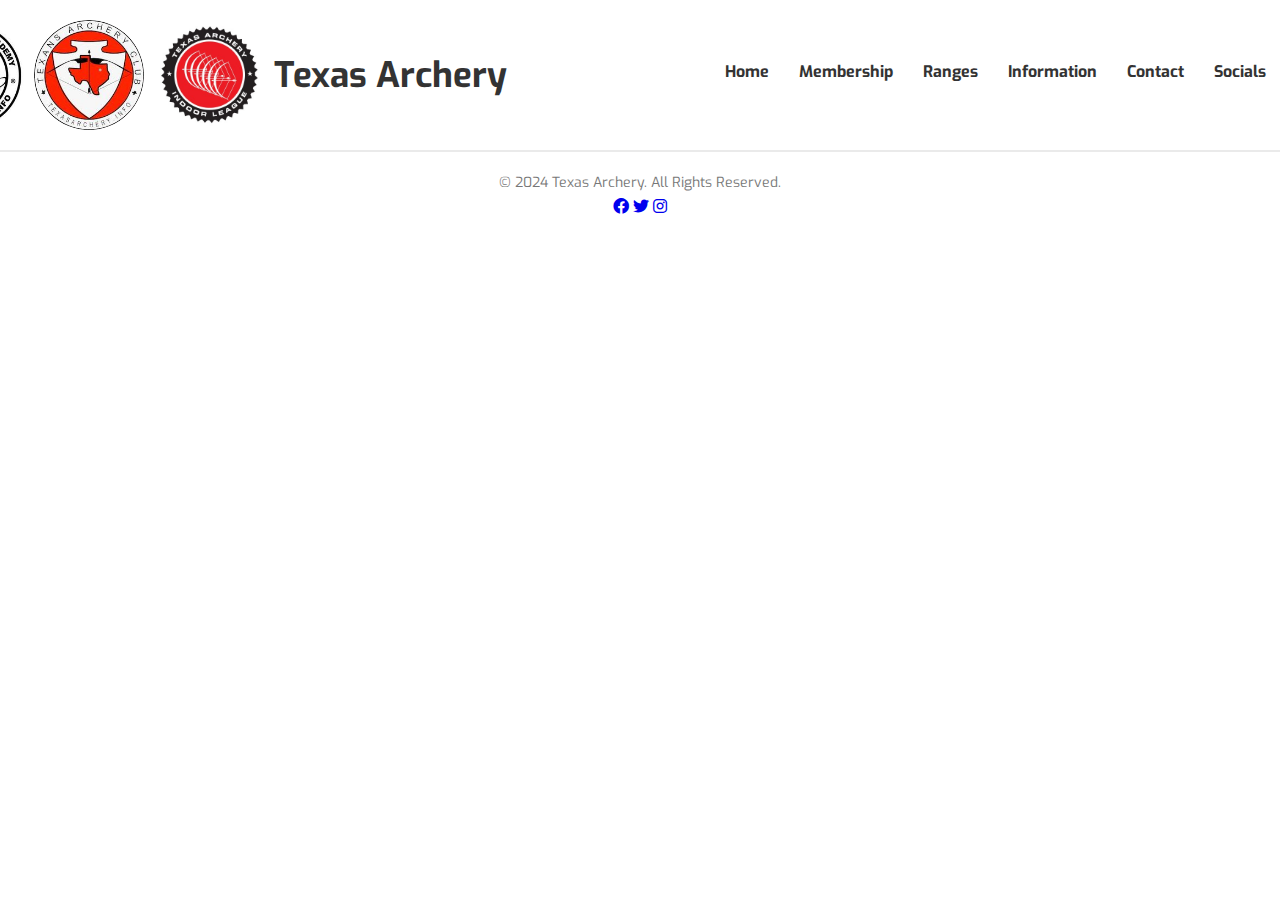
<file: instructors.html>
<!DOCTYPE html>
<html lang="en">
<head>
    <meta charset="UTF-8">
    <meta name="viewport" content="width=device-width, initial-scale=1.0">
    <link rel="icon" type="image/x-icon" href="images/CLUB.jpg"> <!-- The favicon for the website -->
    <title>Instructors</title>
    <link href="https://fonts.googleapis.com/css2?family=Exo:wght@400;700&display=swap" rel="stylesheet">
    <link rel="stylesheet" href="Spice.css">
    <link rel="stylesheet" href="https://cdnjs.cloudflare.com/ajax/libs/font-awesome/6.0.0-beta3/css/all.min.css">
    <!-- Facebook SDK -->
    <script async defer crossorigin="anonymous" src="https://connect.facebook.net/en_US/sdk.js#xfbml=1&version=v15.0" nonce="GxMcl8r5"></script>
</head>
<body>
    <header>
        <div class="container">
            <div class="image-container">
                <img src="images/ACAD.jpg" alt="Texas Archery Academy">
                <img src="images/CLUB.jpg" alt="Texas Archery Club">
                <img src="images/LEAG.jpg" alt="Texas Archery Indoor League">
            </div>
            <h1>Texas Archery</h1>
            <nav>
                <ul>
                    <li><a href="index.html">Home</a></li>
                    <li><a href="membership.html">Membership</a></li>
                    <li class="dropdown">
                        <a href="#ranges">Ranges<span class="dropdown-indicator"></span></a>
                        <div class="dropdown-content">
                            <a href="indoor-ranges.html">Indoor Ranges</a>
                            <a href="outdoor-ranges.html">Outdoor Ranges</a>
                        </div>
                    </li>
                    <li class="dropdown">
                        <a href="#">Information<span class="dropdown-indicator"></span></a>
                        <div class="dropdown-content">
                            <a href="about-us.html">Texas Archery</a>
                            <a href="events.html">Events</a>
                            <a href="shooters-club.html">Shooters Club</a>
                            <a href="FAQs.html">FAQs</a>
                        </div>
                    </li>
                    <li><a href="contact.html">Contact</a></li>
                    <li><a href="#" id="followUsBtn">Socials</a></li>
                </ul>
            </nav>
        </div>
    </header>
    
       <!-- Side Panel for Social Media Feeds -->
    <div id="socialMediaPanel" class="social-media-panel">
        <span class="closebtn" id="closePanel">&times;</span>
        <section id="social-media" class="social-media-feed">
            <div class="container">
                <div class="feed-container">
                    <!-- Facebook Feed 1 (Preview) -->
                    <div class="feed facebook-feed">
                        <div class="textwidget">
                            <iframe src="https://www.facebook.com/plugins/likebox.php?href=https%3A%2F%2Fwww.facebook.com%2Fpages%2FTexansArcheryClub%2F534836006552117&amp;width=242&amp;colorscheme=light&amp;show_faces=true&amp;border_color&amp;stream=true&amp;header=true&amp;height=427" scrolling="no" frameborder="0" style="border:none; overflow:hidden; width:100%; height:427px;" allowTransparency="true"></iframe><br>&nbsp;

                            <iframe src="https://www.facebook.com/plugins/likebox.php?href=https%3A%2F%2Fwww.facebook.com%2Fpages%2FTexasArcheryAcademy%2F129809500409213&amp;width=242&amp;colorscheme=light&amp;show_faces=true&amp;border_color&amp;stream=true&amp;header=true&amp;height=427" scrolling="no" frameborder="0" style="border:none; overflow:hidden; width:100%; height:427px;" allowTransparency="true"></iframe><br>&nbsp;
                            
                            <iframe src="https://www.facebook.com/plugins/likebox.php?href=https%3A%2F%2Fwww.facebook.com%2Fpages%2Farchery360%2F604995299538811&amp;width=242&amp;colorscheme=light&amp;show_faces=true&amp;border_color&amp;stream=true&amp;header=true&amp;height=427" scrolling="no" frameborder="0" style="border:none; overflow:hidden; width:100%; height:427px;" allowTransparency="true"></iframe><br>&nbsp;
                            
                            <iframe src="https://www.facebook.com/plugins/likebox.php?href=https%3A%2F%2Fwww.facebook.com%2FArchersQuest&amp;width=242&amp;colorscheme=light&amp;show_faces=true&amp;border_color&amp;stream=true&amp;header=true&amp;height=527" scrolling="no" frameborder="0" style="border:none; overflow:hidden; width:100%; height:527px;" allowTransparency="true"></iframe><br>&nbsp;
                        </div>
                    </div>
                </div>
            </div>
        </section>
    </div>

    <footer>
        <div class="container">
            <p>&copy; 2024 Texas Archery. All Rights Reserved.</p>
            <div class="social-media">
                <a href="#"><i class="fab fa-facebook"></i></a>
                <a href="#"><i class="fab fa-twitter"></i></a>
                <a href="https://www.instagram.com/texasarcheryacademy/?hl=en"><i class="fab fa-instagram"></i></a>
            </div>
        </div>
    </footer>

    <script>
        document.addEventListener('DOMContentLoaded', function() {
            const followUsBtn = document.getElementById('followUsBtn');
            const socialMediaPanel = document.getElementById('socialMediaPanel');
            const closePanel = document.getElementById('closePanel');
    
            // When the "Follow Us" button is clicked, open the side panel
            followUsBtn.addEventListener('click', function() {
                socialMediaPanel.style.width = 'clamp(300px, 5vw, 200px)'; // Adjust width of side panel as needed
            });
    
            // When the close button is clicked, close the side panel
            closePanel.addEventListener('click', function() {
                socialMediaPanel.style.width = '0';
            });
    
            // Close the panel when clicking outside of it
            document.addEventListener('click', function(event) {
                // Check if the clicked target is not the panel or the follow button
                if (!socialMediaPanel.contains(event.target) && event.target !== followUsBtn) {
                    socialMediaPanel.style.width = '0';
                }
            });
        });
    </script>
</file>
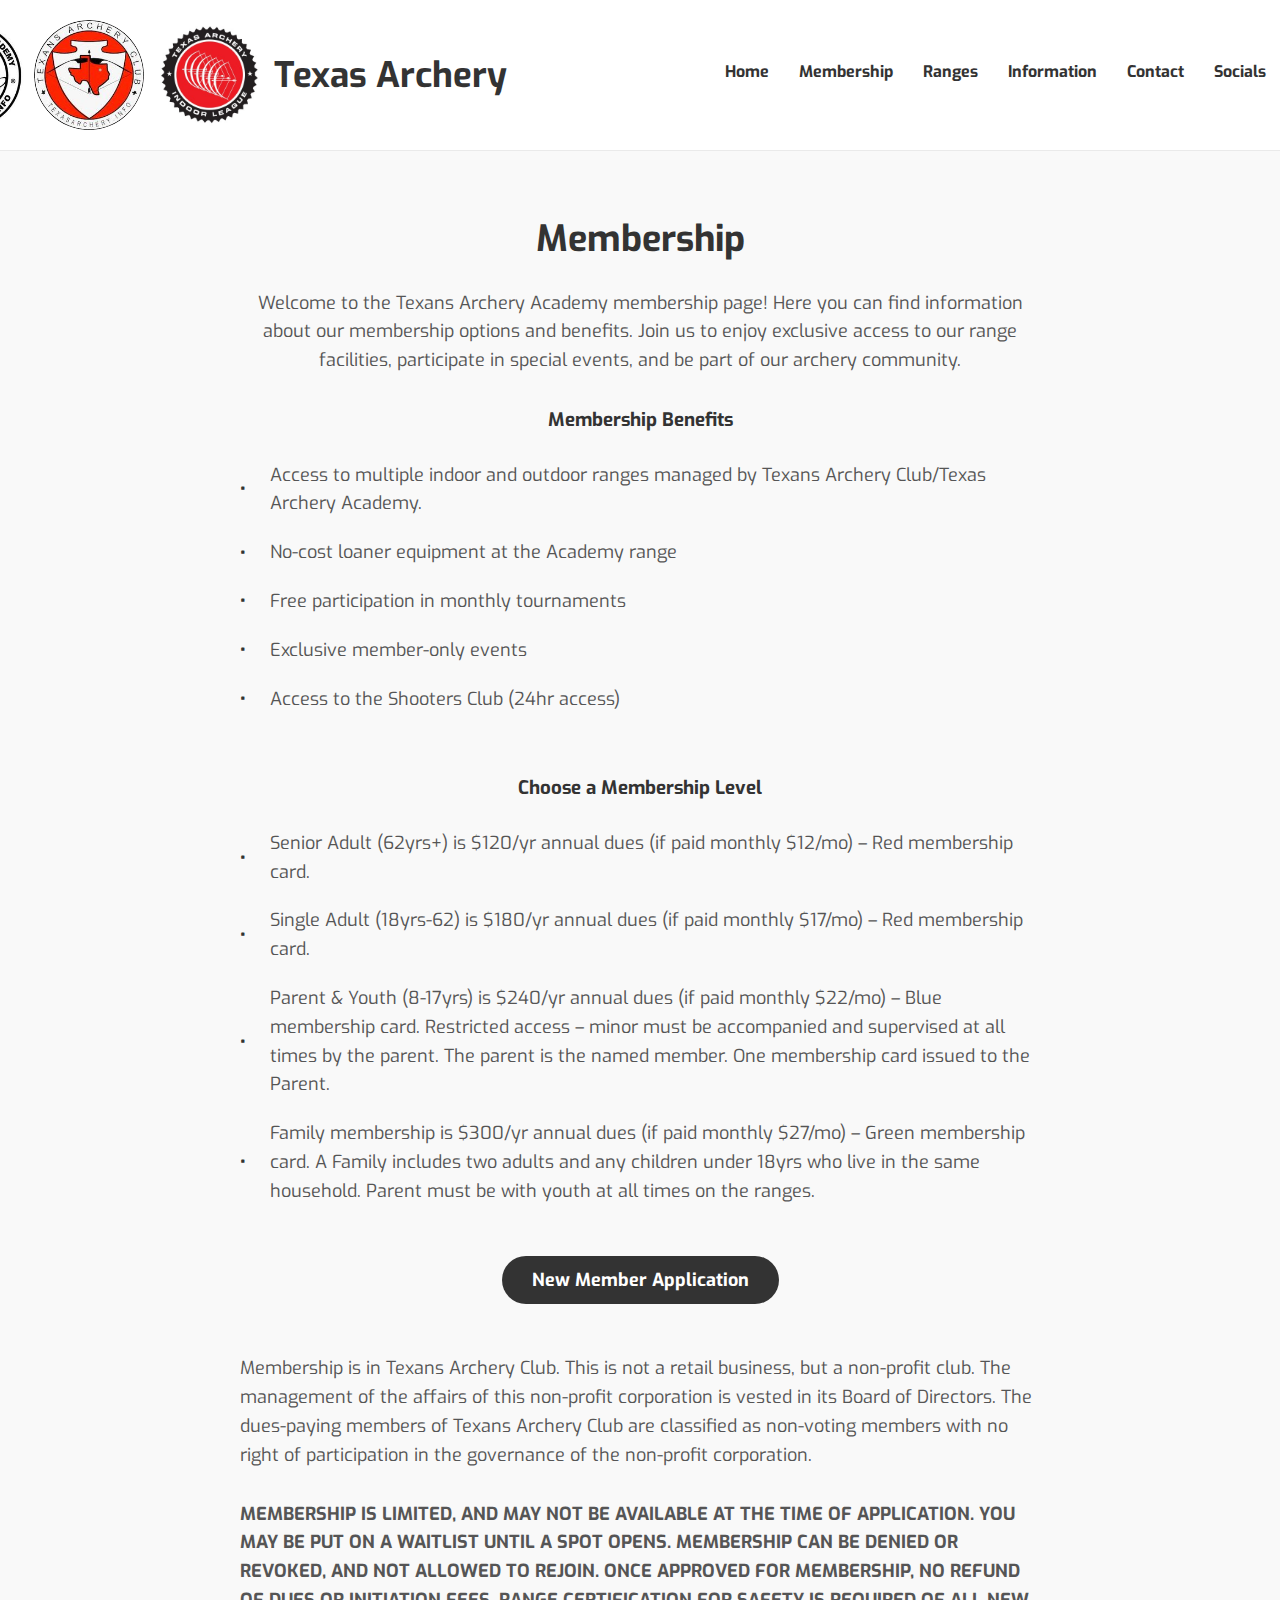
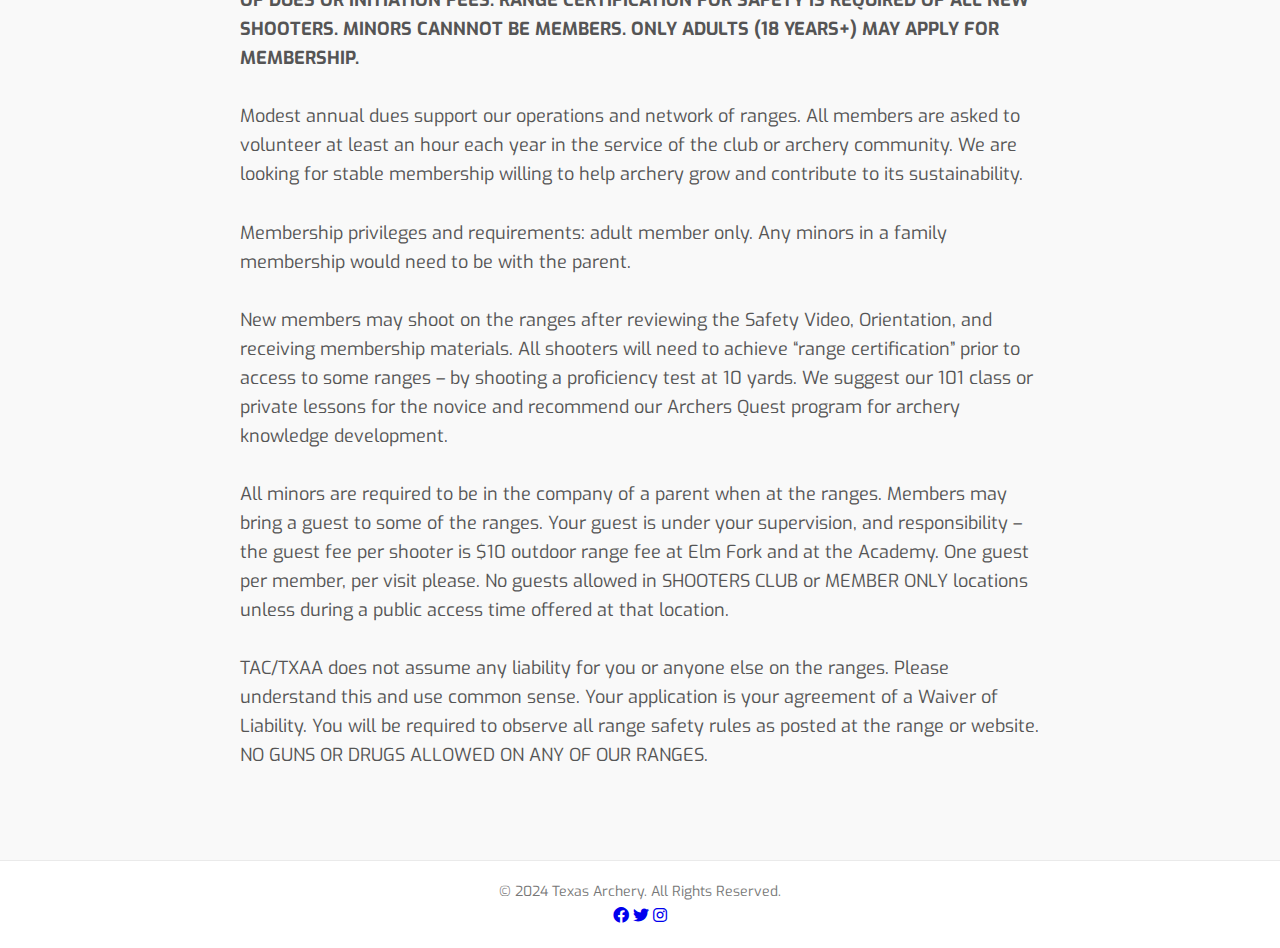
<file: membership.html>
<!DOCTYPE html>
<html lang="en">
<head>
    <meta charset="UTF-8">
    <meta name="viewport" content="width=device-width, initial-scale=1.0">
    <link rel="icon" type="image/x-icon" href="images/CLUB.jpg"> <!-- The favicon for the website -->
    <title>Membership</title>
    <link href="https://fonts.googleapis.com/css2?family=Exo:wght@400;700&display=swap" rel="stylesheet">
    <link rel="stylesheet" href="Spice.css">
    <link rel="stylesheet" href="https://cdnjs.cloudflare.com/ajax/libs/font-awesome/6.0.0-beta3/css/all.min.css">
    <!-- Facebook SDK -->
    <script async defer crossorigin="anonymous" src="https://connect.facebook.net/en_US/sdk.js#xfbml=1&version=v15.0" nonce="GxMcl8r5"></script>
</head>
<body>
    <header>
        <div class="container">
            <div class="image-container">
                <img src="images/ACAD.jpg" alt="Texas Archery Academy">
                <img src="images/CLUB.jpg" alt="Texas Archery Club">
                <img src="images/LEAG.jpg" alt="Texas Archery Indoor League">
            </div>
            <h1>Texas Archery</h1>
            <nav>
                <ul>
                    <li><a href="index.html">Home</a></li>
                    <li><a href="membership.html">Membership</a></li>
                    <li class="dropdown">
                        <a href="#ranges">Ranges<span class="dropdown-indicator"></span></a>
                        <div class="dropdown-content">
                            <a href="indoor-ranges.html">Indoor Ranges</a>
                            <a href="outdoor-ranges.html">Outdoor Ranges</a>
                        </div>
                    </li>
                    <li class="dropdown">
                        <a href="#">Information<span class="dropdown-indicator"></span></a>
                        <div class="dropdown-content">
                            <a href="about-us.html">Texas Archery</a>
                            <a href="events.html">Events</a>
                            <a href="shooters-club.html">Shooters Club</a>
                            <a href="FAQs.html">FAQs</a>
                        </div>
                    </li>
                    <li><a href="contact.html">Contact</a></li>
                    <li><a href="#" id="followUsBtn">Socials</a></li>
                </ul>
            </nav>
        </div>
    </header>

       <!-- Side Panel for Social Media Feeds -->
    <div id="socialMediaPanel" class="social-media-panel">
        <span class="closebtn" id="closePanel">&times;</span>
        <section id="social-media" class="social-media-feed">
            <div class="container">
                <div class="feed-container">
                    <!-- Facebook Feed 1 (Preview) -->
                    <div class="feed facebook-feed">
                        <div class="textwidget">
                            <iframe src="https://www.facebook.com/plugins/likebox.php?href=https%3A%2F%2Fwww.facebook.com%2Fpages%2FTexansArcheryClub%2F534836006552117&amp;width=242&amp;colorscheme=light&amp;show_faces=true&amp;border_color&amp;stream=true&amp;header=true&amp;height=427" scrolling="no" frameborder="0" style="border:none; overflow:hidden; width:100%; height:427px;" allowTransparency="true"></iframe><br>&nbsp;

                            <iframe src="https://www.facebook.com/plugins/likebox.php?href=https%3A%2F%2Fwww.facebook.com%2Fpages%2FTexasArcheryAcademy%2F129809500409213&amp;width=242&amp;colorscheme=light&amp;show_faces=true&amp;border_color&amp;stream=true&amp;header=true&amp;height=427" scrolling="no" frameborder="0" style="border:none; overflow:hidden; width:100%; height:427px;" allowTransparency="true"></iframe><br>&nbsp;
                            
                            <iframe src="https://www.facebook.com/plugins/likebox.php?href=https%3A%2F%2Fwww.facebook.com%2Fpages%2Farchery360%2F604995299538811&amp;width=242&amp;colorscheme=light&amp;show_faces=true&amp;border_color&amp;stream=true&amp;header=true&amp;height=427" scrolling="no" frameborder="0" style="border:none; overflow:hidden; width:100%; height:427px;" allowTransparency="true"></iframe><br>&nbsp;
                            
                            <iframe src="https://www.facebook.com/plugins/likebox.php?href=https%3A%2F%2Fwww.facebook.com%2FArchersQuest&amp;width=242&amp;colorscheme=light&amp;show_faces=true&amp;border_color&amp;stream=true&amp;header=true&amp;height=527" scrolling="no" frameborder="0" style="border:none; overflow:hidden; width:100%; height:527px;" allowTransparency="true"></iframe><br>&nbsp;
                        </div>
                    </div>
                </div>
            </div>
        </section>
    </div>

    <section id="membership" class="membership">
        <div class="container">
            <h2>Membership</h2>
            <p>Welcome to the Texans Archery Academy membership page! Here you can find information about our membership options and benefits. Join us to enjoy exclusive access to our range facilities, participate in special events, and be part of our archery community.</p>

            <h3>Membership Benefits</h3><br>
            <ul>
                <li>Access to multiple indoor and outdoor ranges managed by Texans Archery Club/Texas Archery Academy.</li>
                <li>No-cost loaner equipment at the Academy range</li>
                <li>Free participation in monthly tournaments</li>
                <li>Exclusive member-only events</li>
                <li>Access to the Shooters Club (24hr access)</li>
            </ul>

            <h3>Choose a Membership Level</h3><br>
            <ul>
                <li>Senior Adult (62yrs+) is $120/yr annual dues (if paid monthly $12/mo) – Red membership card.</li>
                <li>Single Adult (18yrs-62) is $180/yr annual dues (if paid monthly $17/mo) – Red membership card.</li>
                <li>Parent & Youth (8-17yrs) is $240/yr annual dues (if paid monthly $22/mo) – Blue membership card. Restricted access – minor must be accompanied and supervised at all times by the parent. The parent is the named member. One membership card issued to the Parent.</li>
                <li>Family membership is $300/yr annual dues (if paid monthly $27/mo) – Green membership card. A Family includes two adults and any children under 18yrs who live in the same household. Parent must be with youth at all times on the ranges.</li>
            </ul>

            <a href="#" class="btn-application">New Member Application</a>

            <div class="note">
                <p>Membership is in Texans Archery Club. This is not a retail business, but a non-profit club. The management of the affairs of this non-profit corporation is vested in its Board of Directors. The dues-paying members of Texans Archery Club are classified as non-voting members with no right of participation in the governance of the non-profit corporation.</p>
                <p><b>MEMBERSHIP IS LIMITED, AND MAY NOT BE AVAILABLE AT THE TIME OF APPLICATION. YOU MAY BE PUT ON A WAITLIST UNTIL A SPOT OPENS. MEMBERSHIP CAN BE DENIED OR REVOKED, AND NOT ALLOWED TO REJOIN. ONCE APPROVED FOR MEMBERSHIP, NO REFUND OF DUES OR INITIATION FEES. RANGE CERTIFICATION FOR SAFETY IS REQUIRED OF ALL NEW SHOOTERS. MINORS CANNNOT BE MEMBERS. ONLY ADULTS (18 YEARS+) MAY APPLY FOR MEMBERSHIP.</b></p>
                <p>Modest annual dues support our operations and network of ranges. All members are asked to volunteer at least an hour each year in the service of the club or archery community. We are looking for stable membership willing to help archery grow and contribute to its sustainability.</p>
                <p>Membership privileges and requirements: adult member only. Any minors in a family membership would need to be with the parent.</p>
                <p>New members may shoot on the ranges after reviewing the Safety Video, Orientation, and receiving membership materials. All shooters will need to achieve “range certification” prior to access to some ranges – by shooting a proficiency test at 10 yards. We suggest our 101 class or private lessons for the novice and recommend our Archers Quest program for archery knowledge development.</p>
                <p>All minors are required to be in the company of a parent when at the ranges. Members may bring a guest to some of the ranges. Your guest is under your supervision, and responsibility – the guest fee per shooter is $10 outdoor range fee at Elm Fork and at the Academy. One guest per member, per visit please. No guests allowed in SHOOTERS CLUB or MEMBER ONLY locations unless during a public access time offered at that location.</p>
                <p>TAC/TXAA does not assume any liability for you or anyone else on the ranges. Please understand this and use common sense. Your application is your agreement of a Waiver of Liability. You will be required to observe all range safety rules as posted at the range or website. NO GUNS OR DRUGS ALLOWED ON ANY OF OUR RANGES.</p>
            </div>
        </div>
    </section>

</body>

<footer>
    <div class="container">
        <p>&copy; 2024 Texas Archery. All Rights Reserved.</p>
        <div class="social-media">
            <a href="#"><i class="fab fa-facebook"></i></a>
            <a href="#"><i class="fab fa-twitter"></i></a>
            <a href="https://www.instagram.com/texasarcheryacademy/?hl=en"><i class="fab fa-instagram"></i></a>
        </div>
    </div>
</footer>

<script>
    document.addEventListener('DOMContentLoaded', function() {
        const followUsBtn = document.getElementById('followUsBtn');
        const socialMediaPanel = document.getElementById('socialMediaPanel');
        const closePanel = document.getElementById('closePanel');

        // When the "Follow Us" button is clicked, open the side panel
        followUsBtn.addEventListener('click', function() {
            socialMediaPanel.style.width = 'clamp(300px, 5vw, 200px)'; // Adjust width of side panel as needed
        });

        // When the close button is clicked, close the side panel
        closePanel.addEventListener('click', function() {
            socialMediaPanel.style.width = '0';
        });

        // Close the panel when clicking outside of it
        document.addEventListener('click', function(event) {
            // Check if the clicked target is not the panel or the follow button
            if (!socialMediaPanel.contains(event.target) && event.target !== followUsBtn) {
                socialMediaPanel.style.width = '0';
            }
        });
    });
</script>
</file>
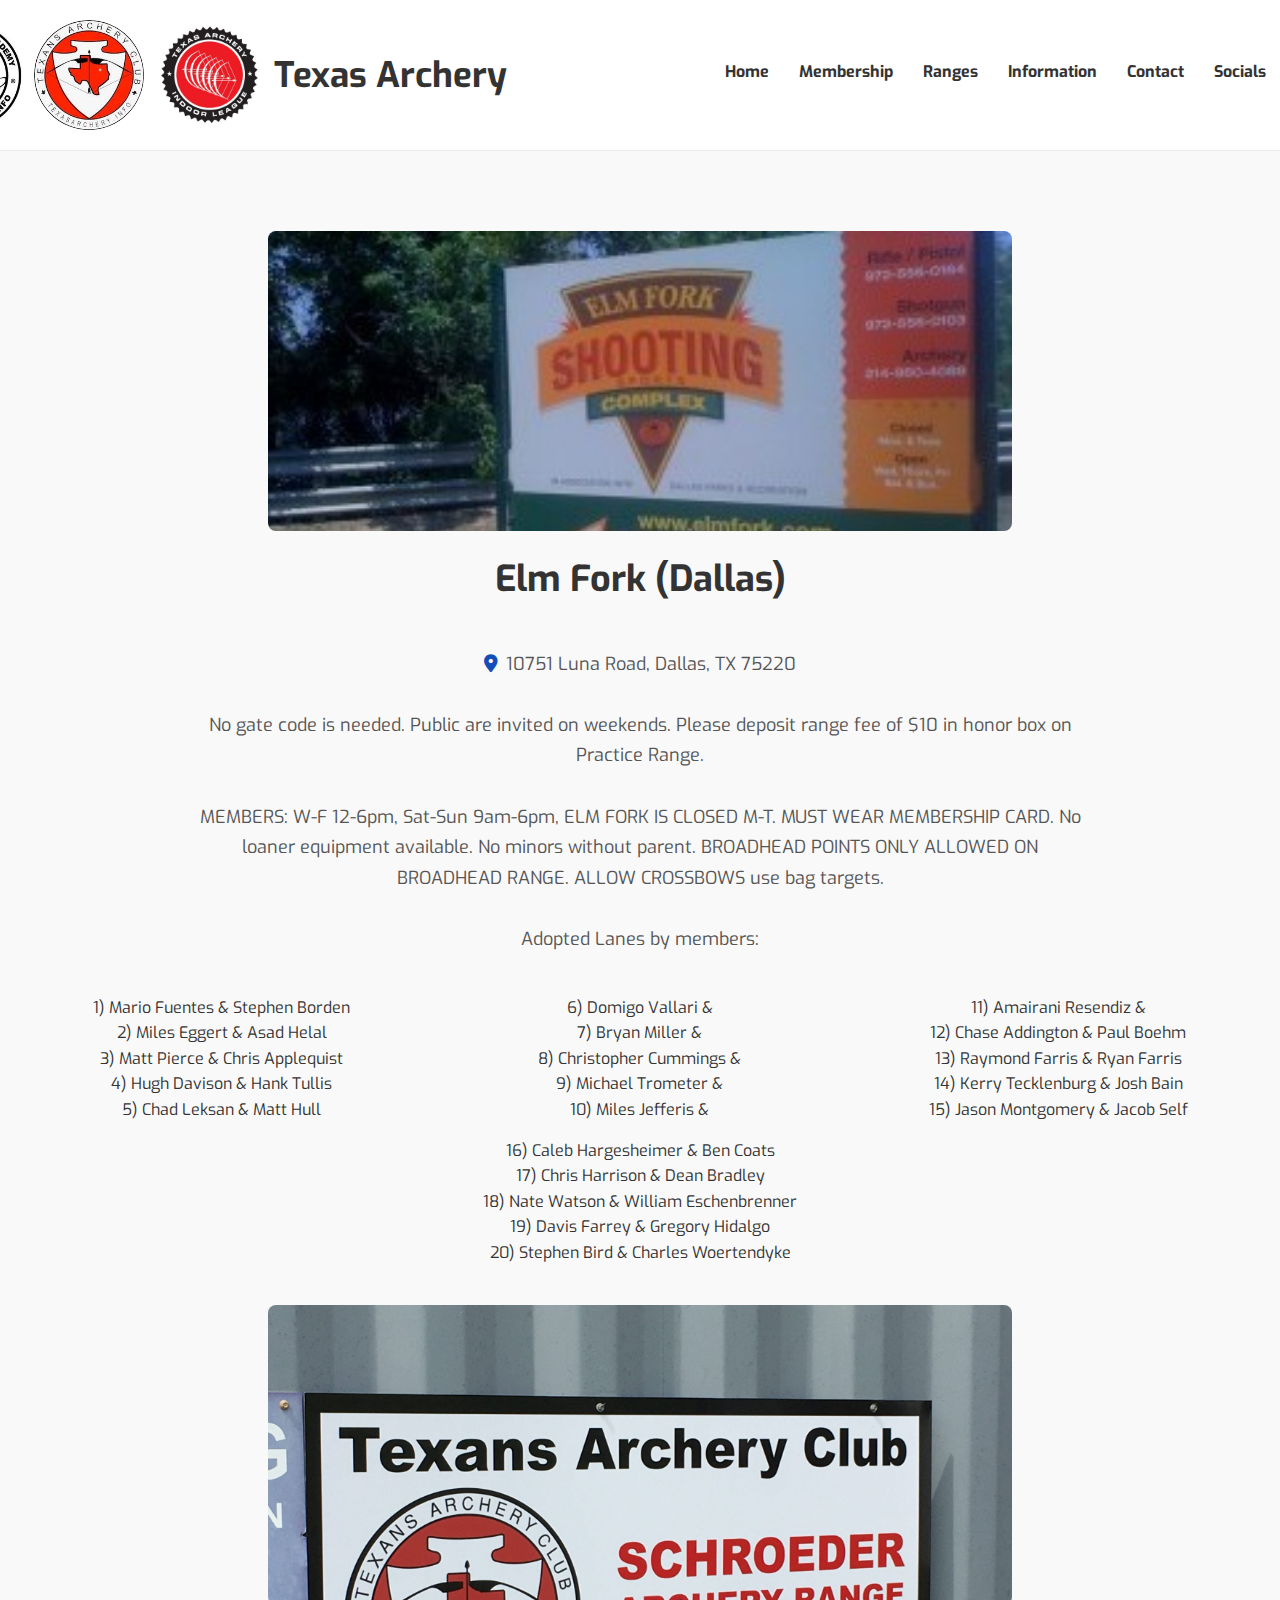
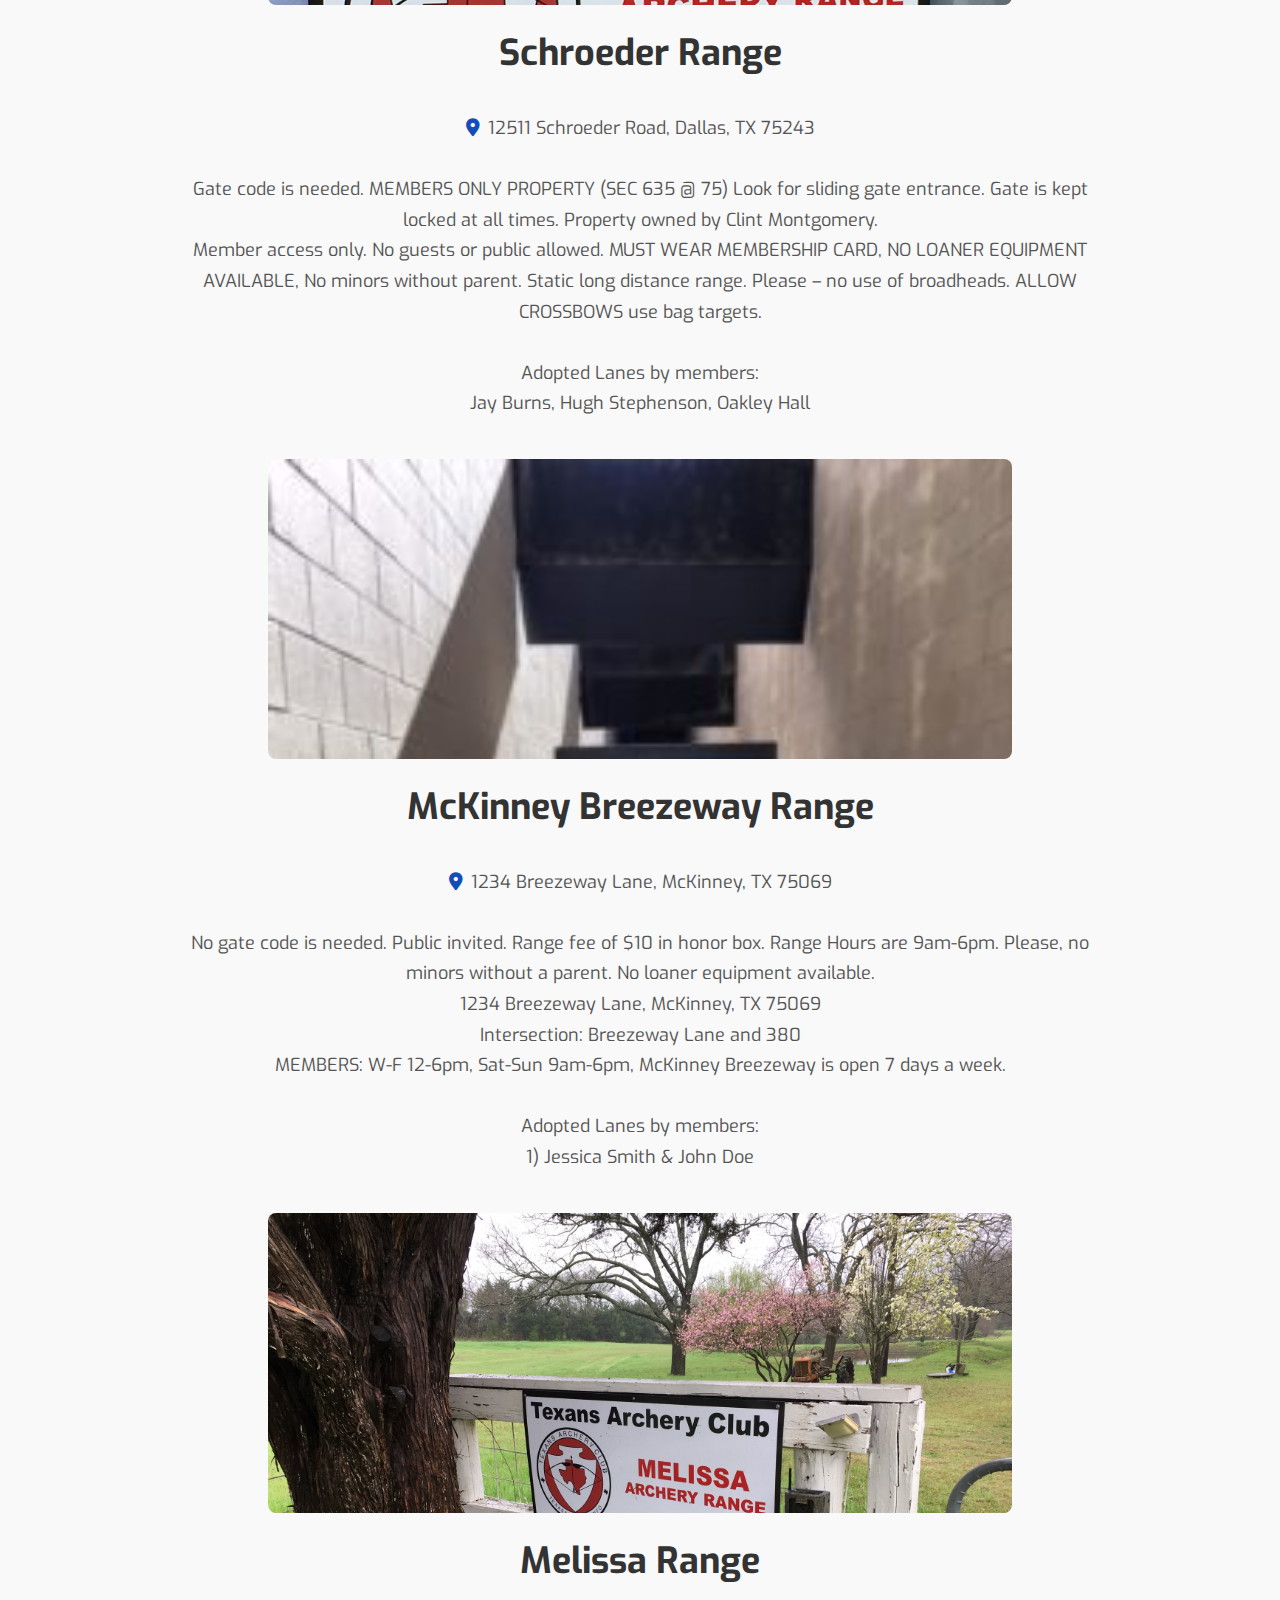
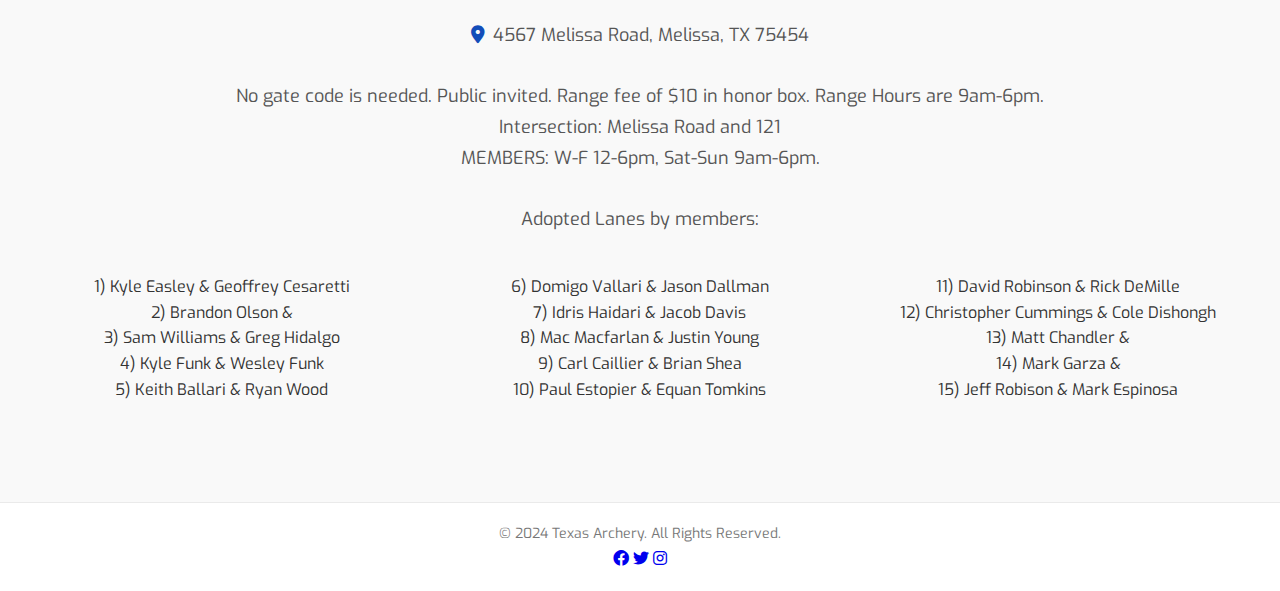
<file: outdoor-ranges.html>
<!DOCTYPE html>
<html lang="en">
<head>
    <meta charset="UTF-8">
    <meta name="viewport" content="width=device-width, initial-scale=1.0">
    <link rel="icon" type="image/x-icon" href="images/CLUB.jpg"> <!-- The favicon for the website -->
    <title>Outdoor Ranges</title>
    <link href="https://fonts.googleapis.com/css2?family=Exo:wght@400;700&display=swap" rel="stylesheet">
    <link rel="stylesheet" href="Spice.css">
    <link rel="stylesheet" href="https://cdnjs.cloudflare.com/ajax/libs/font-awesome/6.0.0-beta3/css/all.min.css">
    <!-- Facebook SDK -->
    <script async defer crossorigin="anonymous" src="https://connect.facebook.net/en_US/sdk.js#xfbml=1&version=v15.0" nonce="GxMcl8r5"></script>
</head>
<body>
    <header>
        <div class="container">
            <div class="image-container">
                <img src="images/ACAD.jpg" alt="Texas Archery Academy">
                <img src="images/CLUB.jpg" alt="Texas Archery Club">
                <img src="images/LEAG.jpg" alt="Texas Archery Indoor League">
            </div>
            <h1>Texas Archery</h1>
            <nav>
                <ul>
                    <li><a href="index.html">Home</a></li>
                    <li><a href="membership.html">Membership</a></li>
                    <li class="dropdown">
                        <a href="#ranges">Ranges<span class="dropdown-indicator"></span></a>
                        <div class="dropdown-content">
                            <a href="indoor-ranges.html">Indoor Ranges</a>
                            <a href="outdoor-ranges.html">Outdoor Ranges</a>
                        </div>
                    </li>
                    <li class="dropdown">
                        <a href="#">Information<span class="dropdown-indicator"></span></a>
                        <div class="dropdown-content">
                            <a href="about-us.html">Texas Archery</a>
                            <a href="events.html">Events</a>
                            <a href="shooters-club.html">Shooters Club</a>
                            <a href="FAQs.html">FAQs</a>
                        </div>
                    </li>
                    <li><a href="contact.html">Contact</a></li>
                    <li><a href="#" id="followUsBtn">Socials</a></li>
                </ul>
            </nav>
        </div>
    </header>

        <!-- Side Panel for Social Media Feeds -->
    <div id="socialMediaPanel" class="social-media-panel">
        <span class="closebtn" id="closePanel">&times;</span>
        <section id="social-media" class="social-media-feed">
            <div class="container">
                <div class="feed-container">
                    <!-- Facebook Feed 1 (Preview) -->
                    <div class="feed facebook-feed">
                        <div class="textwidget">
                            <iframe src="https://www.facebook.com/plugins/likebox.php?href=https%3A%2F%2Fwww.facebook.com%2Fpages%2FTexansArcheryClub%2F534836006552117&amp;width=242&amp;colorscheme=light&amp;show_faces=true&amp;border_color&amp;stream=true&amp;header=true&amp;height=427" scrolling="no" frameborder="0" style="border:none; overflow:hidden; width:100%; height:427px;" allowTransparency="true"></iframe><br>&nbsp;

                            <iframe src="https://www.facebook.com/plugins/likebox.php?href=https%3A%2F%2Fwww.facebook.com%2Fpages%2FTexasArcheryAcademy%2F129809500409213&amp;width=242&amp;colorscheme=light&amp;show_faces=true&amp;border_color&amp;stream=true&amp;header=true&amp;height=427" scrolling="no" frameborder="0" style="border:none; overflow:hidden; width:100%; height:427px;" allowTransparency="true"></iframe><br>&nbsp;
                            
                            <iframe src="https://www.facebook.com/plugins/likebox.php?href=https%3A%2F%2Fwww.facebook.com%2Fpages%2Farchery360%2F604995299538811&amp;width=242&amp;colorscheme=light&amp;show_faces=true&amp;border_color&amp;stream=true&amp;header=true&amp;height=427" scrolling="no" frameborder="0" style="border:none; overflow:hidden; width:100%; height:427px;" allowTransparency="true"></iframe><br>&nbsp;
                            
                            <iframe src="https://www.facebook.com/plugins/likebox.php?href=https%3A%2F%2Fwww.facebook.com%2FArchersQuest&amp;width=242&amp;colorscheme=light&amp;show_faces=true&amp;border_color&amp;stream=true&amp;header=true&amp;height=527" scrolling="no" frameborder="0" style="border:none; overflow:hidden; width:100%; height:527px;" allowTransparency="true"></iframe><br>&nbsp;
                        </div>
                    </div>
                </div>
            </div>
        </section>
    </div>

    <div class="content outdoor-ranges">
        <div class="location">
            <div class="slideshow-container">
                <!-- Elm Fork Range Slideshow -->
                <div class="slide">
                    <img src="images/elm-fork1.jpg" alt="Elm Fork Range 1">
                </div>
                <div class="slide">
                    <img src="images/elm-fork2.jpg" alt="Elm Fork Range 2">
                </div>
                <div class="slide">
                    <img src="images/elm-fork3.jpg" alt="Elm Fork Range 3">
                </div>
                <div class="slide">
                    <img src="images/elm-fork4.jpg" alt="Elm Fork Range 4">
                </div>
                <div class="slide">
                    <img src="images/elm-fork5.jpg" alt="Elm Fork Range 5">
                </div>
                <div class="slide">
                    <img src="images/elm-fork6.jpg" alt="Elm Fork Range 6">
                </div>
                <div class="slide">
                    <img src="images/elm-fork7.jpg" alt="Elm Fork Range 7">
                </div>
                <div class="slide">
                    <img src="images/elm-fork8.jpg" alt="Elm Fork Range 8">
                </div>
                <div class="slide">
                    <img src="images/elm-fork9.jpg" alt="Elm Fork Range 9">
                </div>
                <div class="slide">
                    <img src="images/elm-fork10.jpg" alt="Elm Fork Range 10">
                </div>
                <div class="slide">
                    <img src="images/elm-fork11.jpeg" alt="Elm Fork Range 11">
                </div>
                <div class="slide">
                    <img src="images/elm-fork12.jpg" alt="Elm Fork Range 12">
                </div>
                <div class="slide">
                    <img src="images/elm-fork13.jpg" alt="Elm Fork Range 13">
                </div>
                <div class="slide">
                    <img src="images/elm-fork14.jpeg" alt="Elm Fork Range 14">
                </div>
            </div>
            <h2>Elm Fork (Dallas)</h2>
            <p>
                <p><a href="#"><i class="fas fa-map-marker-alt"></i></a>10751 Luna Road, Dallas, TX 75220<br><br>
                No gate code is needed. Public are invited on weekends. Please deposit range fee of $10 in honor box on Practice Range.<br>
                <br>
                MEMBERS: W-F 12-6pm, Sat-Sun 9am-6pm, ELM FORK IS CLOSED M-T. MUST WEAR MEMBERSHIP CARD. No loaner equipment available. No minors without parent. BROADHEAD POINTS ONLY ALLOWED ON BROADHEAD RANGE. ALLOW CROSSBOWS use bag targets.<br><br>
                Adopted Lanes by members:<br>
                <div class="column-container">
                    <div class="column">
                        1) Mario Fuentes & Stephen Borden<br>
                        2) Miles Eggert & Asad Helal<br>
                        3) Matt Pierce & Chris Applequist<br>
                        4) Hugh Davison & Hank Tullis<br>
                        5) Chad Leksan & Matt Hull<br>
                    </div>
                    <div class="column">
                        6) Domigo Vallari & <br>
                        7) Bryan Miller & <br>
                        8) Christopher Cummings & <br>
                        9) Michael Trometer & <br>
                        10) Miles Jefferis & <br>
                    </div>
                    <div class="column">
                        11) Amairani Resendiz & <br>
                        12) Chase Addington & Paul Boehm<br>
                        13) Raymond Farris & Ryan Farris<br>
                        14) Kerry Tecklenburg & Josh Bain<br>
                        15) Jason Montgomery & Jacob Self<br>
                    </div>
                    <div class="column">
                        16) Caleb Hargesheimer & Ben Coats<br>
                        17) Chris Harrison & Dean Bradley<br>
                        18) Nate Watson & William Eschenbrenner<br>
                        19) Davis Farrey & Gregory Hidalgo<br>
                        20) Stephen Bird & Charles Woertendyke<br>
                    </div>
                </div>
            </p>
        </div>

        <div class="location">
            <div class="slideshow-container">
                <!-- Schroeder Range Slideshow -->
                <div class="slide">
                    <img src="images/schroeder1.jpg" alt="Schroeder Range 1">
                </div>
                <div class="slide">
                    <img src="images/schroeder2.jpg" alt="Schroeder Range 2">
                </div>
                <div class="slide">
                    <img src="images/schroeder3.jpg" alt="Schroeder Range 3">
                </div>
                <div class="slide">
                    <img src="images/schroeder4.jpg" alt="Schroeder Range 4">
                </div>
                <div class="slide">
                    <img src="images/schroeder5.jpeg" alt="Schroeder Range 5">
                </div>
            </div>
            <h2>Schroeder Range</h2>
            <p>
                <a href="#"><i class="fas fa-map-marker-alt"></i></a>12511 Schroeder Road, Dallas, TX 75243<br><br>
                Gate code is needed. MEMBERS ONLY PROPERTY (SEC 635 @ 75) Look for sliding gate entrance. Gate is kept locked at all times. Property owned by Clint Montgomery.<br>
                Member access only. No guests or public allowed. MUST WEAR MEMBERSHIP CARD, NO LOANER EQUIPMENT AVAILABLE, No minors without parent. Static long distance range. Please – no use of broadheads. ALLOW CROSSBOWS use bag targets.<br><br>
                Adopted Lanes by members:<br>
                Jay Burns, Hugh Stephenson, Oakley Hall
            </p>
        </div>

        <div class="location">
            <div class="slideshow-container">
                <!-- McKinney Breezeway Range Slideshow -->
                <div class="slide">
                    <img src="images/mckin-breezeway.jpg" alt="McKinney Breezeway Range">
                </div>
            </div>
            <h2>McKinney Breezeway Range</h2>
            <p>
                <a href="#"><i class="fas fa-map-marker-alt"></i></a>1234 Breezeway Lane, McKinney, TX 75069<br><br>
                No gate code is needed. Public invited. Range fee of $10 in honor box. Range Hours are 9am-6pm. Please, no minors without a parent. No loaner equipment available.<br>
                1234 Breezeway Lane, McKinney, TX 75069<br>
                Intersection: Breezeway Lane and 380<br>
                MEMBERS: W-F 12-6pm, Sat-Sun 9am-6pm, McKinney Breezeway is open 7 days a week.<br><br>
                Adopted Lanes by members:<br>
                1) Jessica Smith & John Doe<br>
            </p>
        </div>

        <div class="location">
            <div class="slideshow-container">
                <!-- Melissa Range Slideshow -->
                <div class="slide">
                    <img src="images/melissa1.jpg" alt="Melissa Range 1">
                </div>
                <div class="slide">
                    <img src="images/melissa2.jpg" alt="Melissa Range 2">
                </div>
                <div class="slide">
                    <img src="images/melissa3.jpg" alt="Melissa Range 3">
                </div>
                <div class="slide">
                    <img src="images/melissa4.jpg" alt="Melissa Range 4">
                </div>
                <div class="slide">
                    <img src="images/melissa5.jpg" alt="Melissa Range 5">
                </div>
            </div>
            <h2>Melissa Range</h2>
            <p>
                <a href="#"><i class="fas fa-map-marker-alt"></i></a>4567 Melissa Road, Melissa, TX 75454<br><br>
                No gate code is needed. Public invited. Range fee of $10 in honor box. Range Hours are 9am-6pm.<br>
                Intersection: Melissa Road and 121<br>
                MEMBERS: W-F 12-6pm, Sat-Sun 9am-6pm.<br><br>
                Adopted Lanes by members:<br>
                <div class="column-container">
                    <div class="column">
                        1) Kyle Easley & Geoffrey Cesaretti<br>
                        2) Brandon Olson &<br>
                        3) Sam Williams & Greg Hidalgo<br>
                        4) Kyle Funk & Wesley Funk<br>
                        5) Keith Ballari & Ryan Wood<br>
                    </div>
                    <div class="column">
                        6) Domigo Vallari & Jason Dallman<br>
                        7) Idris Haidari & Jacob Davis<br>
                        8) Mac Macfarlan & Justin Young<br>
                        9) Carl Caillier & Brian Shea<br>
                        10) Paul Estopier & Equan Tomkins<br>
                    </div>
                    <div class="column">
                        11) David Robinson & Rick DeMille<br>
                        12) Christopher Cummings & Cole Dishongh<br>
                        13) Matt Chandler &<br>
                        14) Mark Garza &<br>
                        15) Jeff Robison & Mark Espinosa<br>
                    </div>
                </div>
            </p>
        </div>
    </div>

    <footer>
        <div class="container">
            <p>&copy; 2024 Texas Archery. All Rights Reserved.</p>
            <div class="social-media">
                <a href="#"><i class="fab fa-facebook"></i></a>
                <a href="#"><i class="fab fa-twitter"></i></a>
                <a href="https://www.instagram.com/texasarcheryacademy/?hl=en"><i class="fab fa-instagram"></i></a>
            </div>
        </div>
    </footer>

    <script>

document.addEventListener('DOMContentLoaded', function() {
    const followUsBtn = document.getElementById('followUsBtn');
    const socialMediaPanel = document.getElementById('socialMediaPanel');
    const closePanel = document.getElementById('closePanel');

    // When the "Follow Us" button is clicked, open the side panel
    followUsBtn.addEventListener('click', function() {
        socialMediaPanel.style.width = 'clamp(300px, 5vw, 200px)'; // Adjust width of side panel as needed
    });

    // When the close button is clicked, close the side panel
    closePanel.addEventListener('click', function() {
        socialMediaPanel.style.width = '0';
    });

    // Close the panel when clicking outside of it
    document.addEventListener('click', function(event) {
            // Check if the clicked target is not the panel or the follow button
            if (!socialMediaPanel.contains(event.target) && event.target !== followUsBtn) {
                socialMediaPanel.style.width = '0';
            }
        });

        // Close the panel when clicking outside of it
        document.addEventListener('click', function(event) {
            // Check if the clicked target is not the panel or the follow button
            if (!socialMediaPanel.contains(event.target) && event.target !== followUsBtn) {
                socialMediaPanel.style.width = '0';
            }
        });

});


        let currentSlideElmFork = 0;
        const slidesElmFork = document.querySelectorAll('.location:nth-of-type(1) .slide');

        function showSlidesElmFork() {
            slidesElmFork.forEach((slide, index) => {
                slide.style.display = (index === currentSlideElmFork) ? 'block' : 'none';
            });
            currentSlideElmFork = (currentSlideElmFork + 1) % slidesElmFork.length;
            setTimeout(showSlidesElmFork, 5000); // Change slide every 5 seconds
        }
        showSlidesElmFork();

        let currentSlideSchroeder = 0;
        const slidesSchroeder = document.querySelectorAll('.location:nth-of-type(2) .slide');

        function showSlidesSchroeder() {
            slidesSchroeder.forEach((slide, index) => {
                slide.style.display = (index === currentSlideSchroeder) ? 'block' : 'none';
            });
            currentSlideSchroeder = (currentSlideSchroeder + 1) % slidesSchroeder.length;
            setTimeout(showSlidesSchroeder, 5000); // Change slide every 5 seconds
        }
        showSlidesSchroeder();

        let currentSlideMcKinney = 0;
        const slidesMcKinney = document.querySelectorAll('.location:nth-of-type(3) .slide');

        function showSlidesMcKinney() {
            slidesMcKinney.forEach((slide, index) => {
                slide.style.display = (index === currentSlideMcKinney) ? 'block' : 'none';
            });
            currentSlideMcKinney = (currentSlideMcKinney + 1) % slidesMcKinney.length;
            setTimeout(showSlidesMcKinney, 5000); // Change slide every 5 seconds
        }
        showSlidesMcKinney();

        let currentSlideMelissa = 0;
        const slidesMelissa = document.querySelectorAll('.location:nth-of-type(4) .slide');

        function showSlidesMelissa() {
            slidesMelissa.forEach((slide, index) => {
                slide.style.display = (index === currentSlideMelissa) ? 'block' : 'none';
            });
            currentSlideMelissa = (currentSlideMelissa + 1) % slidesMelissa.length;
            setTimeout(showSlidesMelissa, 5000); // Change slide every 5 seconds
        }
        showSlidesMelissa();
    </script>
</body>
</html>
</file>
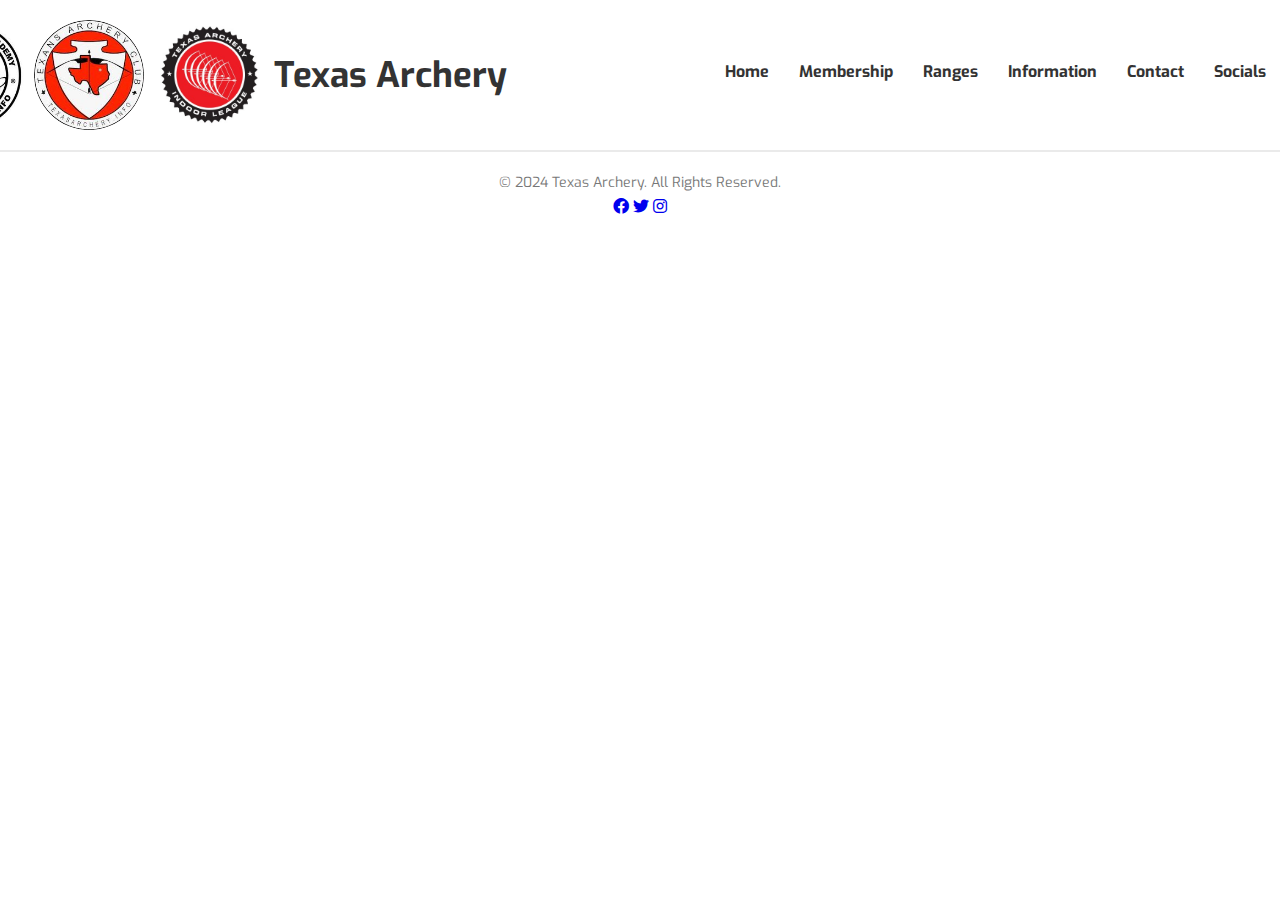
<file: shooters-club.html>
<!DOCTYPE html>
<html lang="en">
<head>
    <meta charset="UTF-8">
    <meta name="viewport" content="width=device-width, initial-scale=1.0">
    <link rel="icon" type="image/x-icon" href="images/CLUB.jpg"> <!-- The favicon for the website -->
    <title>Shooters Club</title>
    <link href="https://fonts.googleapis.com/css2?family=Exo:wght@400;700&display=swap" rel="stylesheet">
    <link rel="stylesheet" href="Spice.css">
    <link rel="stylesheet" href="https://cdnjs.cloudflare.com/ajax/libs/font-awesome/6.0.0-beta3/css/all.min.css">
    <!-- Facebook SDK -->
    <script async defer crossorigin="anonymous" src="https://connect.facebook.net/en_US/sdk.js#xfbml=1&version=v15.0" nonce="GxMcl8r5"></script>
</head>
<body>
    <header>
        <div class="container">
            <div class="image-container">
                <img src="images/ACAD.jpg" alt="Texas Archery Academy">
                <img src="images/CLUB.jpg" alt="Texas Archery Club">
                <img src="images/LEAG.jpg" alt="Texas Archery Indoor League">
            </div>
            <h1>Texas Archery</h1>
            <nav>
                <ul>
                    <li><a href="index.html">Home</a></li>
                    <li><a href="membership.html">Membership</a></li>
                    <li class="dropdown">
                        <a href="#ranges">Ranges<span class="dropdown-indicator"></span></a>
                        <div class="dropdown-content">
                            <a href="indoor-ranges.html">Indoor Ranges</a>
                            <a href="outdoor-ranges.html">Outdoor Ranges</a>
                        </div>
                    </li>
                    <li class="dropdown">
                        <a href="#">Information<span class="dropdown-indicator"></span></a>
                        <div class="dropdown-content">
                            <a href="about-us.html">Texas Archery</a>
                            <a href="events.html">Events</a>
                            <a href="shooters-club.html">Shooters Club</a>
                            <a href="FAQs.html">FAQs</a>
                        </div>
                    </li>
                    <li><a href="contact.html">Contact</a></li>
                    <li><a href="#" id="followUsBtn">Socials</a></li>
                </ul>
            </nav>
        </div>
    </header>
    
        <!-- Side Panel for Social Media Feeds -->
    <div id="socialMediaPanel" class="social-media-panel">
        <span class="closebtn" id="closePanel">&times;</span>
        <section id="social-media" class="social-media-feed">
            <div class="container">
                <div class="feed-container">
                    <!-- Facebook Feed 1 (Preview) -->
                    <div class="feed facebook-feed">
                        <div class="textwidget">
                            <iframe src="https://www.facebook.com/plugins/likebox.php?href=https%3A%2F%2Fwww.facebook.com%2Fpages%2FTexansArcheryClub%2F534836006552117&amp;width=242&amp;colorscheme=light&amp;show_faces=true&amp;border_color&amp;stream=true&amp;header=true&amp;height=427" scrolling="no" frameborder="0" style="border:none; overflow:hidden; width:100%; height:427px;" allowTransparency="true"></iframe><br>&nbsp;

                            <iframe src="https://www.facebook.com/plugins/likebox.php?href=https%3A%2F%2Fwww.facebook.com%2Fpages%2FTexasArcheryAcademy%2F129809500409213&amp;width=242&amp;colorscheme=light&amp;show_faces=true&amp;border_color&amp;stream=true&amp;header=true&amp;height=427" scrolling="no" frameborder="0" style="border:none; overflow:hidden; width:100%; height:427px;" allowTransparency="true"></iframe><br>&nbsp;
                            
                            <iframe src="https://www.facebook.com/plugins/likebox.php?href=https%3A%2F%2Fwww.facebook.com%2Fpages%2Farchery360%2F604995299538811&amp;width=242&amp;colorscheme=light&amp;show_faces=true&amp;border_color&amp;stream=true&amp;header=true&amp;height=427" scrolling="no" frameborder="0" style="border:none; overflow:hidden; width:100%; height:427px;" allowTransparency="true"></iframe><br>&nbsp;
                            
                            <iframe src="https://www.facebook.com/plugins/likebox.php?href=https%3A%2F%2Fwww.facebook.com%2FArchersQuest&amp;width=242&amp;colorscheme=light&amp;show_faces=true&amp;border_color&amp;stream=true&amp;header=true&amp;height=527" scrolling="no" frameborder="0" style="border:none; overflow:hidden; width:100%; height:527px;" allowTransparency="true"></iframe><br>&nbsp;
                        </div>
                    </div>
                </div>
            </div>
        </section>
    </div>

    <footer>
        <div class="container">
            <p>&copy; 2024 Texas Archery. All Rights Reserved.</p>
            <div class="social-media">
                <a href="#"><i class="fab fa-facebook"></i></a>
                <a href="#"><i class="fab fa-twitter"></i></a>
                <a href="https://www.instagram.com/texasarcheryacademy/?hl=en"><i class="fab fa-instagram"></i></a>
            </div>
        </div>
    </footer>

    <script>
        document.addEventListener('DOMContentLoaded', function() {
            const followUsBtn = document.getElementById('followUsBtn');
            const socialMediaPanel = document.getElementById('socialMediaPanel');
            const closePanel = document.getElementById('closePanel');
    
            // When the "Follow Us" button is clicked, open the side panel
            followUsBtn.addEventListener('click', function() {
                socialMediaPanel.style.width = 'clamp(300px, 5vw, 200px)'; // Adjust width of side panel as needed
            });
    
            // When the close button is clicked, close the side panel
            closePanel.addEventListener('click', function() {
                socialMediaPanel.style.width = '0';
            });
    
            // Close the panel when clicking outside of it
            document.addEventListener('click', function(event) {
                // Check if the clicked target is not the panel or the follow button
                if (!socialMediaPanel.contains(event.target) && event.target !== followUsBtn) {
                    socialMediaPanel.style.width = '0';
                }
            });
        });
    </script>
</file>
<file: Spice.css>
/* Global Styles */
* {
    margin: 0;
    padding: 0;
    box-sizing: border-box;
}

html {
    font-size: 16px;
}

body {
    font-family: 'Exo', sans-serif;
    line-height: 1.6;
    color: #333;
}

/* Scalable Container */
.container {
    width: 90%;
    max-width: 1200px;
    margin: 0 auto;
}

@media (max-width: 768px) {
    .container {
        width: 100%;
        padding: 0 15px;
    }
}

/* Header */
header {
    background-color: #fff;
    padding: clamp(10px, 3vw, 20px) 0;
    border-bottom: 1px solid #eaeaea;
}

header .container {
    display: flex;
    align-items: center;
    justify-content: space-between;
}

.image-container {
    display: flex;
    gap: clamp(5px, 2vw, 10px);
    margin-left: -150px;
}

.image-container img {
    width: clamp(60px, 15vw, 110px);
    height: clamp(60px, 15vw, 110px);
    object-fit: cover;
    border-radius: 50%;
    display: flex;
}

header h1 {
    font-size: clamp(24px, 5vw, 35px);
    color: #333;
    font-weight: 700;
    display: flex;
    vertical-align: auto;
    padding: clamp(5px, 3vw, 10px);
    
}

nav {
    margin-left: auto;
    margin-right: clamp(-50px, -8vw, -130px);
}

nav ul {
    display: flex;
    list-style: none;
}

nav ul li {
    position: relative;
    margin-left: clamp(10px, 3vw, 30px);
}

nav ul li a {
    font-size: clamp(14px, 1.5vw, 16px);
    text-decoration: none;
    color: #333;
    font-weight: bold;
    padding-bottom: clamp(2px, 0.5vw, 5px);
    border-bottom: 2px solid transparent;
    transition: border-color 0.3s ease, color 0.3s ease;
    display: flex;
    align-items: center;
}

nav ul li a:hover {
    color: #555;
    border-bottom: 2px solid #333;
}

@media (max-width: 768px) {
    header .container {
        flex-direction: column;
        align-items: center;
        text-align: center;
    }

    .image-container {
        margin-left: 0;
        margin-right: 0;
    }

    nav {
        margin-left: 0;
        margin-right: 0;
        margin-top: 10px;
    }
}


* Remove dropdown indicators for specific buttons */
nav ul li.dropdown > a .dropdown-indicator {
    display: none; /* Hide the dropdown indicator */
}

/* Dropdown Styles */
.dropdown-content {
    display: none; /* Hidden by default */
    position: absolute;
    top: 100%; /* Positioned below the dropdown button */
    left: 0;
    background-color: #fff;
    box-shadow: 0 8px 16px rgba(0, 0, 0, 0.2);
    z-index: 1000;
    opacity: 0; /* Start as invisible */
    visibility: hidden; /* Hide the dropdown */
    transform: translateY(10px); /* Start position for smooth slide */
    transition: opacity 0.3s ease, visibility 0.3s ease, transform 0.3s ease; /* Smooth transitions */
}

.dropdown-content a {
    display: block;
    padding: 10px 15px;
    text-decoration: none;
    color: #333;
    white-space: nowrap;
    transition: background-color 0.3s ease; /* Smooth hover effect */
}

.dropdown-content a:hover {
    background-color: #f1f1f1;
}

.dropdown:hover .dropdown-content {
    display: block; /* Show dropdown menu on hover */
    opacity: 1; /* Fade in */
    visibility: visible; /* Ensure visibility */
    transform: translateY(0); /* Slide into view */
}

/* Hero Section */
.hero {
    background-color: #e3e3e3;
    text-align: center;
    padding: clamp(50px, 10vw, 80px) clamp(10px, 5vw, 20px);
}

.hero h2 {
    font-size: clamp(24px, 5vw, 36px);
    color: #333;
    margin-bottom: clamp(5px, 2vw, 10px);
}

.hero p {
    font-size: clamp(14px, 2.5vw, 18px);
    color: #666;
    margin-bottom: clamp(10px, 2vw, 20px);
}

.hero .btn {
    padding: clamp(8px, 2vw, 15px) clamp(20px, 5vw, 30px);
    background-color: #333;
    color: #fff;
    text-decoration: none;
    border-radius: 30px;
    transition: background-color 0.3s ease;
}

.hero .btn:hover {
    background-color: #555;
}

/* Video Section */
.video-section {
    margin-top: clamp(10px, 2vw, 15px);
    padding: 0;
    text-align: center;
}

.video-section video {
    width: 80%;
    max-width: 100%;
    height: auto;
}

@media (max-width: 768px) {
    .video-section video {
        width: 100%;
    }
}

/* Mute Button */
.mute-button {
    position: absolute; /* Position relative to the nearest positioned ancestor */
    bottom: -220px; /* Reduce this value to move the button closer to the bottom */
    right: 320px; /* Reduce this value to move the button closer to the right edge */
    padding: 8px 16px;
    background-color: rgba(0, 0, 0, 0.6);
    color: #fff;
    border: none;
    border-radius: 5px;
    cursor: pointer;
    font-size: 20px; /* Adjust icon size */
    transition: background-color 0.3s ease;
    z-index: 10; /* Ensure the button is on top of the video */
    display: none; /* Initially hidden */
}

.video-section:hover .mute-button {
    display: block; /* Show the button when hovering over the video section */
}

.mute-button i {
    display: none; /* Hide all icons by default */
}

.mute-button .fa-volume-up {
    display: block; /* Show volume icon by default */
}

.mute-button:hover {
    background-color: rgba(0, 0, 0, 0.8);
}

/* Social Media Panel */
.social-media-panel {
    height: 100%;
    width: 0;
    position: fixed;
    z-index: 1000;
    top: 0;
    right: 0;
    background-color: #f1f1f1;
    overflow-x: hidden;
    transition: 0.5s;
    padding-top: 60px;
    box-shadow: -2px 0 5px rgba(0, 0, 0, 0.5);
}

.social-media-panel .closebtn {
    position: absolute;
    top: 10px;
    left: 10px;
    font-size: 36px;
    color: #444;
    cursor: pointer;
}

.social-media-feed {
    padding: 20px;
}

.feed-container {
    display: flex;
    flex-direction: column;
    gap: 20px;
    width: 250px;
}

.feed {
    border: 1px solid #ddd;
    padding: 10px;
    border-radius: 10px;
    background-color: #fff;

}

.facebook-feed h3 {
    margin-bottom: 10px;
    font-size: 18px;
    font-weight: bold;
}

.fb-page {
    border: none;
    overflow: hidden;
}

@media (max-width: 768px) {
    .social-media-panel {
        width: 0%;
    }
}

/* Membership Section */
.membership {
    background-color: #f9f9f9;
    padding: clamp(40px, 8vw, 60px) 20px;
    text-align: center;
}

.membership h2 {
    font-size: clamp(24px, 5vw, 36px);
    color: #333;
    margin-bottom: clamp(10px, 3vw, 20px);
    font-weight: 700;
}

.membership p {
    font-size: clamp(14px, 2.5vw, 18px);
    color: #555;
    line-height: 1.6;
    margin-bottom: clamp(15px, 3vw, 30px);
    max-width: 800px;
    margin-left: auto;
    margin-right: auto;
}

.membership ul {
    list-style: none;
    padding: 0;
    margin: 0;
    max-width: 800px;
    margin-left: auto;
    margin-right: auto;
    text-align: left;
    margin-bottom: 60px;
}

.membership ul li {
    font-size: clamp(14px, 2.5vw, 18px);
    color: #555;
    margin-bottom: clamp(10px, 2vw, 20px);
    position: relative;
    padding-left: 30px;
}

.membership ul li::before {
    content: "\2022";
    color: #333;
    font-weight: bold;
    position: absolute;
    left: 0;
    top: 50%;
    transform: translateY(-50%);
}

.membership .btn-application {
    padding: clamp(10px, 2vw, 12px) clamp(20px, 4vw, 30px);
    background-color: #333;
    color: #fff;
    text-decoration: none;
    border-radius: 30px;
    font-size: clamp(14px, 2.5vw, 18px);
    font-weight: bold;
    transition: background-color 0.3s ease;
    margin-top: clamp(15px, 3vw, 30px);
    margin-bottom: clamp(20px, 5vw, 60px);
}

.membership .btn-application:hover {
    background-color: #555;
}

.membership .note {
    margin-top: 60px; /* Reduced spacing above note */
    font-size: 14px; /* Increased font size for better readability */
    color: #777;
    line-height: 1.6; /* Adjusted line-height for better readability */
    max-width: 800px;
    margin-left: auto;
    margin-right: auto;
    text-align: left;
}

/* Content Sections */
.content {
    padding: clamp(40px, 8vw, 60px) 20px;
    text-align: center;
}

.content h2 {
    font-size: clamp(24px, 5vw, 36px);
    color: #333;
    margin-bottom: clamp(10px, 3vw, 20px);
}

.content p {
    font-size: clamp(14px, 2.5vw, 18px);
    color: #555;
    line-height: 1.6;
}

/* Contact Form */
form {
    max-width: 600px;
    margin: 0 auto;
}

.form-group {
    margin-bottom: 15px;
}

form input, form textarea {
    width: 100%;
    padding: 15px;
    border: 1px solid #ddd;
    border-radius: 5px;
    font-size: 16px;
    font-family: 'Arial', sans-serif;
}

form textarea {
    resize: vertical;
}

form button.btn {
    width: 100%;
    padding: 15px;
    background-color: #333;
    color: #fff;
    border: none;
    border-radius: 5px;
    cursor: pointer;
    transition: background-color 0.3s ease;
}

form button.btn:hover {
    background-color: #555;
}

/* Indoor Range */
.indoor-range {
    background-color: #f9f9f9;
    padding: clamp(40px, 8vw, 60px) 20px;
    text-align: center;
}

.indoor-range h2, .indoor-range h3 {
    font-size: clamp(24px, 5vw, 36px);
    color: #333;
    margin-bottom: clamp(10px, 3vw, 20px);
    font-weight: 700;
}

.indoor-range p {
    font-size: clamp(14px, 2.5vw, 18px);
    color: #555;
    line-height: 1.6;
    margin-bottom: clamp(15px, 3vw, 30px);
    max-width: 800px;
    margin-left: auto;
    margin-right: auto;
}

.indoor-range p i {
    margin-right: 8px;
    color: #134db9;
}

/* Slideshow */
.slideshow-container {
    max-width: 60%;
    margin: clamp(10px, 2vw, 20px) auto;
    position: relative;
    max-height: 300px;
    overflow: hidden;
    width: 80%;
    height: clamp(300px, 30vw, 400px);
    object-fit: cover;
    border-radius: 8px;
}

.slideshow-container img {
    width: 100%;
    height: auto;
}

@media (max-width: 768px) {
    .slideshow-container {
        max-width: 100%;
    }
}

/* Outdoor Ranges */
.outdoor-ranges {
    background-color: #f9f9f9;
    padding: clamp(40px, 8vw, 60px) 20px;
    text-align: center;
}

.outdoor-ranges h2 {
    font-size: clamp(24px, 5vw, 36px);
    color: #333;
    font-weight: 700;
    margin-bottom: clamp(10px, 3vw, 30px);
}

.outdoor-ranges p {
    font-size: clamp(14px, 3vw, 18px);
    color: #555;
    line-height: 1.7;
    max-width: 900px;
    margin: 0 auto;
    margin-bottom: clamp(20px, 4vw, 40px);
}

.outdoor-ranges .slideshow-container{
    width: 80%;
    height: clamp(300px, 30vw, 400px);
    border-radius: 8px;
    object-fit: contain;
}

.outdoor-ranges .slideshow-container img{
    display: block;
    margin: 0 auto;

}

.outdoor-ranges .column-container {
    display: flex;
    flex-wrap: wrap;
    justify-content: center;
    gap: clamp(5px, 2vw, 15px);
}

.outdoor-ranges .column {
    flex: 1;
    min-width: 300px;
    margin: 0 10px;
}

@media (max-width: 768px) {
    .outdoor-ranges .column-container {
        flex-direction: column;
    }

    .outdoor-ranges .column {
        margin-bottom: 20px;
    }
}

.location p i {
    margin-right: 8px; /* Spacing between icon and text */
    color: #134db9; /* Match text color */
}

/* Events */
main {
    padding: clamp(20px, 5vw, 50px) clamp(10px, 2vw, 20px);
    background-color: #f9f9f9;
    text-align: center;
}

main h2 {
    font-size: clamp(24px, 5vw, 32px);
    color: #333;
    font-weight: 700;
    margin-bottom: clamp(10px, 2vw, 20px);
}

main h3, main h4 {
    font-size: clamp(18px, 4vw, 24px);
    color: #555;
    margin-bottom: clamp(10px, 2vw, 15px);
}

main p {
    font-size: clamp(16px, 2.5vw, 18px);
    color: #555;
    line-height: 1.7;
    max-width: 900px;
    margin: 0 auto clamp(10px, 2vw, 20px) auto;
}

/* Responsive Design (no media query needed for clamp-based responsiveness) */
.events-section {
    max-width: clamp(500px, 80vw, 800px);
    margin: 0 auto;
    padding: clamp(10px, 4vw, 20px);
    background-color: #f4f4f4;
    border-radius: 8px;
    box-shadow: 0 2px 10px rgba(0, 0, 0, 0.1);
}

.events-section h2, .events-section h3, .events-section h4 {
    color: #333;
    font-weight: bold;
    text-align: center;
    margin-bottom: clamp(5px, 1.5vw, 10px);
}

.events-section p {
    line-height: 1.6;
    font-size: clamp(16px, 2.5vw, 18px);
}

.lead-text {
    font-size: clamp(18px, 3vw, 20px);
    font-style: italic;
    text-align: center;
    margin-bottom: clamp(10px, 3vw, 20px);
}

.event-details {
    margin-bottom: clamp(10px, 3vw, 20px);
}

.event-info {
    margin: clamp(5px, 1.5vw, 10px) 0;
}

.highlight {
    color: #007BFF;
    font-weight: bold;
    text-align: center;
    margin: clamp(5px, 1.5vw, 10px) 0;
}

.programs-section {
    margin-top: clamp(20px, 5vw, 30px);
}

.program-details h5 {
    font-weight: bold;
    margin: clamp(5px, 1.5vw, 10px) 0 clamp(3px, 1vw, 5px);
}

.league-image {
    text-align: center;
    margin-bottom: clamp(10px, 3vw, 20px);
}

.league-image img {
    max-width: 100%;
    height: auto;
    border-radius: 8px;
    box-shadow: 0 2px 10px rgba(0, 0, 0, 0.1);
}

footer {
    background-color: #fff;
    padding: clamp(10px, 3vw, 20px) 0;
    border-top: 1px solid #eaeaea;
    text-align: center;
    color: #333;
}

footer p {
    font-size: clamp(10px, 2vw, 14px);
    color: #777;
}

@media (max-width: 768px) {
    footer {
        padding: 15px;
        font-size: 12px;
    }
}
</file>
